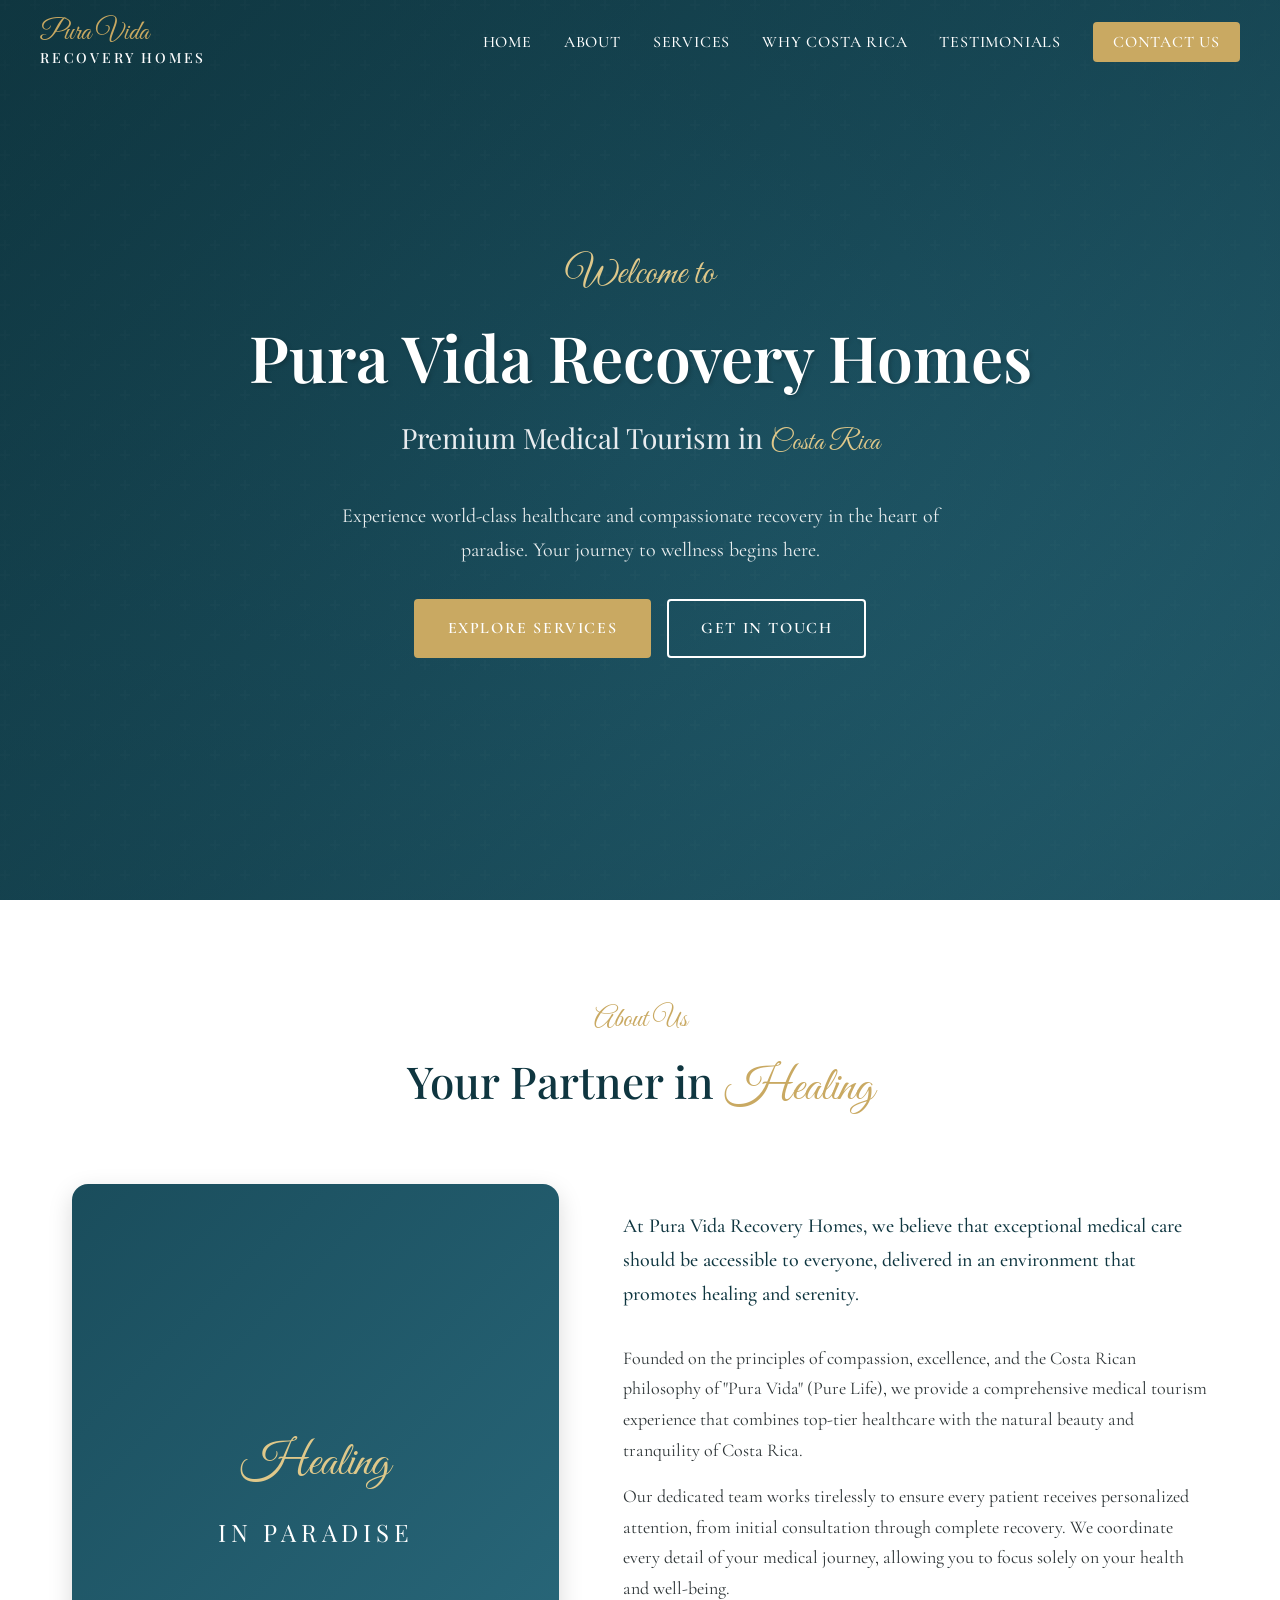
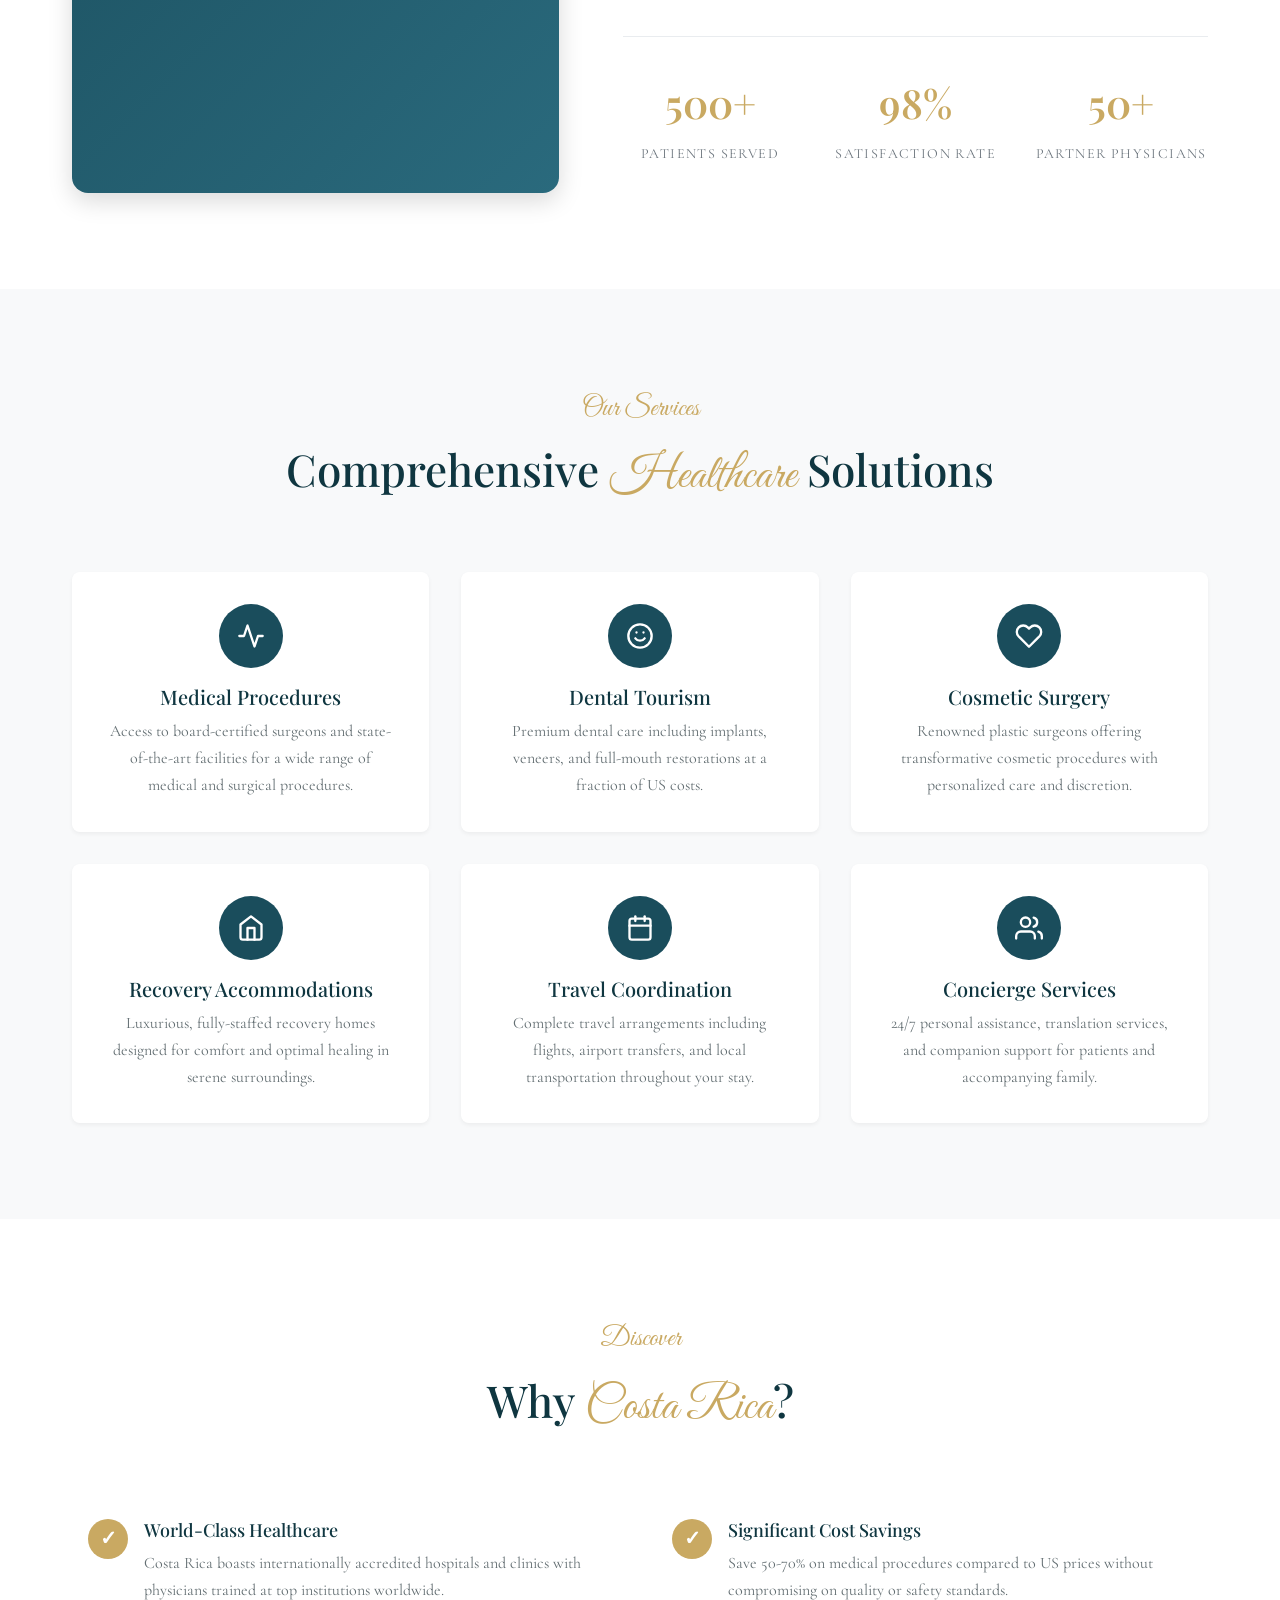
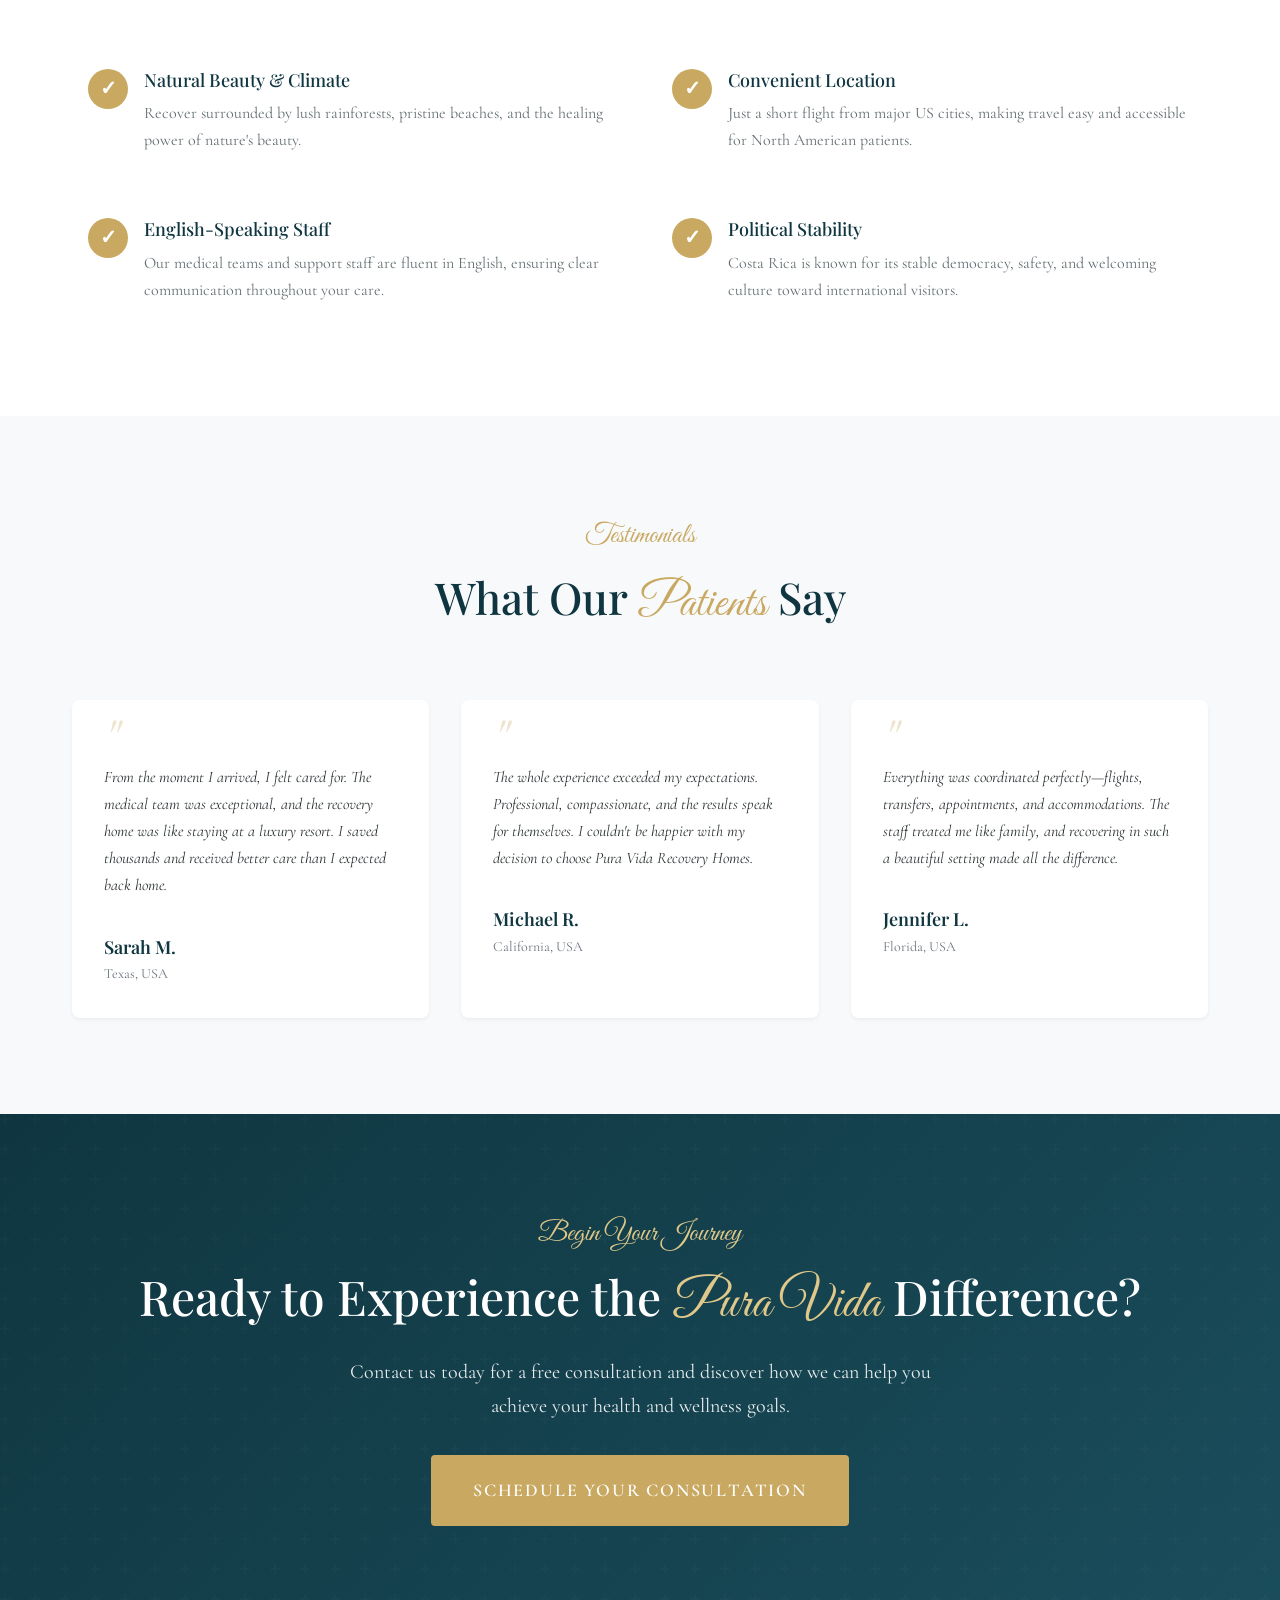
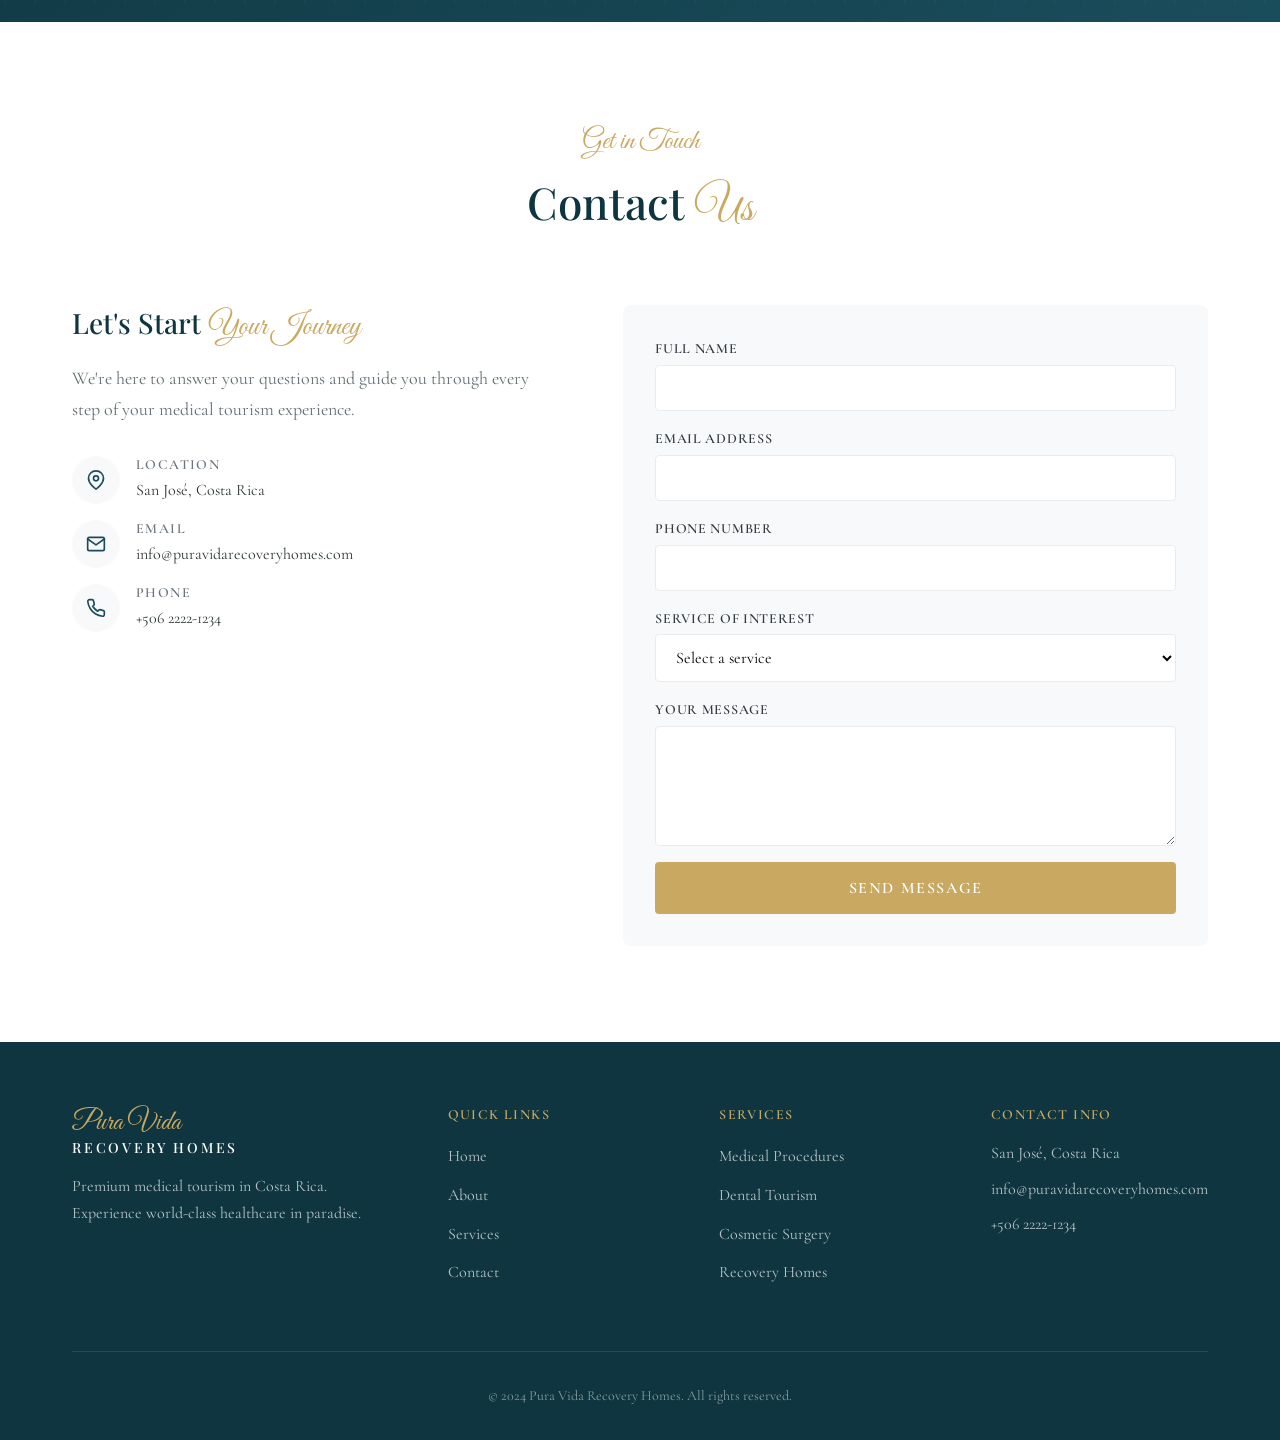
<file: index.html>
<!DOCTYPE html>
<html lang="en">
<head>
    <meta charset="UTF-8">
    <meta name="viewport" content="width=device-width, initial-scale=1.0">
    <meta name="description" content="Pura Vida Recovery Homes - Premium Medical Tourism in Costa Rica. Experience world-class healthcare in paradise.">
    <title>Pura Vida Recovery Homes | Medical Tourism in Costa Rica</title>
    <link rel="preconnect" href="https://fonts.googleapis.com">
    <link rel="preconnect" href="https://fonts.gstatic.com" crossorigin>
    <link href="https://fonts.googleapis.com/css2?family=Cormorant+Garamond:ital,wght@0,400;0,500;0,600;0,700;1,400;1,500&family=Playfair+Display:ital,wght@0,400;0,500;0,600;0,700;1,400;1,500&family=Great+Vibes&display=swap" rel="stylesheet">
    <link rel="stylesheet" href="css/styles.css">
</head>
<body>
    <!-- Navigation -->
    <header class="header">
        <nav class="nav container">
            <a href="#" class="logo">
                <span class="logo-cursive">Pura Vida</span>
                <span class="logo-text">Recovery Homes</span>
            </a>
            <button class="nav-toggle" aria-label="Toggle navigation">
                <span></span>
                <span></span>
                <span></span>
            </button>
            <ul class="nav-menu">
                <li><a href="#home">Home</a></li>
                <li><a href="#about">About</a></li>
                <li><a href="#services">Services</a></li>
                <li><a href="#why-costa-rica">Why Costa Rica</a></li>
                <li><a href="#testimonials">Testimonials</a></li>
                <li><a href="#contact" class="nav-cta">Contact Us</a></li>
            </ul>
        </nav>
    </header>

    <!-- Hero Section -->
    <section id="home" class="hero">
        <div class="hero-overlay"></div>
        <div class="hero-content container">
            <p class="hero-subtitle cursive">Welcome to</p>
            <h1 class="hero-title">Pura Vida Recovery Homes</h1>
            <p class="hero-tagline">Premium Medical Tourism in <span class="cursive">Costa Rica</span></p>
            <p class="hero-description">Experience world-class healthcare and compassionate recovery in the heart of paradise. Your journey to wellness begins here.</p>
            <div class="hero-buttons">
                <a href="#services" class="btn btn-primary">Explore Services</a>
                <a href="#contact" class="btn btn-secondary">Get in Touch</a>
            </div>
        </div>
    </section>

    <!-- About Section -->
    <section id="about" class="about section">
        <div class="container">
            <div class="section-header">
                <p class="section-subtitle cursive">About Us</p>
                <h2 class="section-title">Your Partner in <span class="cursive">Healing</span></h2>
            </div>
            <div class="about-content">
                <div class="about-image">
                    <div class="about-image-placeholder">
                        <span class="cursive">Healing</span>
                        <span>in Paradise</span>
                    </div>
                </div>
                <div class="about-text">
                    <p class="about-intro">At Pura Vida Recovery Homes, we believe that exceptional medical care should be accessible to everyone, delivered in an environment that promotes healing and serenity.</p>
                    <p>Founded on the principles of compassion, excellence, and the Costa Rican philosophy of "Pura Vida" (Pure Life), we provide a comprehensive medical tourism experience that combines top-tier healthcare with the natural beauty and tranquility of Costa Rica.</p>
                    <p>Our dedicated team works tirelessly to ensure every patient receives personalized attention, from initial consultation through complete recovery. We coordinate every detail of your medical journey, allowing you to focus solely on your health and well-being.</p>
                    <div class="about-stats">
                        <div class="stat">
                            <span class="stat-number">500+</span>
                            <span class="stat-label">Patients Served</span>
                        </div>
                        <div class="stat">
                            <span class="stat-number">98%</span>
                            <span class="stat-label">Satisfaction Rate</span>
                        </div>
                        <div class="stat">
                            <span class="stat-number">50+</span>
                            <span class="stat-label">Partner Physicians</span>
                        </div>
                    </div>
                </div>
            </div>
        </div>
    </section>

    <!-- Services Section -->
    <section id="services" class="services section section-alt">
        <div class="container">
            <div class="section-header">
                <p class="section-subtitle cursive">Our Services</p>
                <h2 class="section-title">Comprehensive <span class="cursive">Healthcare</span> Solutions</h2>
            </div>
            <div class="services-grid">
                <div class="service-card">
                    <div class="service-icon">
                        <svg xmlns="http://www.w3.org/2000/svg" viewBox="0 0 24 24" fill="none" stroke="currentColor" stroke-width="2" stroke-linecap="round" stroke-linejoin="round">
                            <path d="M22 12h-4l-3 9L9 3l-3 9H2"/>
                        </svg>
                    </div>
                    <h3 class="service-title">Medical Procedures</h3>
                    <p class="service-description">Access to board-certified surgeons and state-of-the-art facilities for a wide range of medical and surgical procedures.</p>
                </div>
                <div class="service-card">
                    <div class="service-icon">
                        <svg xmlns="http://www.w3.org/2000/svg" viewBox="0 0 24 24" fill="none" stroke="currentColor" stroke-width="2" stroke-linecap="round" stroke-linejoin="round">
                            <circle cx="12" cy="12" r="10"/>
                            <path d="M8 14s1.5 2 4 2 4-2 4-2"/>
                            <line x1="9" y1="9" x2="9.01" y2="9"/>
                            <line x1="15" y1="9" x2="15.01" y2="9"/>
                        </svg>
                    </div>
                    <h3 class="service-title">Dental Tourism</h3>
                    <p class="service-description">Premium dental care including implants, veneers, and full-mouth restorations at a fraction of US costs.</p>
                </div>
                <div class="service-card">
                    <div class="service-icon">
                        <svg xmlns="http://www.w3.org/2000/svg" viewBox="0 0 24 24" fill="none" stroke="currentColor" stroke-width="2" stroke-linecap="round" stroke-linejoin="round">
                            <path d="M20.84 4.61a5.5 5.5 0 0 0-7.78 0L12 5.67l-1.06-1.06a5.5 5.5 0 0 0-7.78 7.78l1.06 1.06L12 21.23l7.78-7.78 1.06-1.06a5.5 5.5 0 0 0 0-7.78z"/>
                        </svg>
                    </div>
                    <h3 class="service-title">Cosmetic Surgery</h3>
                    <p class="service-description">Renowned plastic surgeons offering transformative cosmetic procedures with personalized care and discretion.</p>
                </div>
                <div class="service-card">
                    <div class="service-icon">
                        <svg xmlns="http://www.w3.org/2000/svg" viewBox="0 0 24 24" fill="none" stroke="currentColor" stroke-width="2" stroke-linecap="round" stroke-linejoin="round">
                            <path d="M3 9l9-7 9 7v11a2 2 0 0 1-2 2H5a2 2 0 0 1-2-2z"/>
                            <polyline points="9 22 9 12 15 12 15 22"/>
                        </svg>
                    </div>
                    <h3 class="service-title">Recovery Accommodations</h3>
                    <p class="service-description">Luxurious, fully-staffed recovery homes designed for comfort and optimal healing in serene surroundings.</p>
                </div>
                <div class="service-card">
                    <div class="service-icon">
                        <svg xmlns="http://www.w3.org/2000/svg" viewBox="0 0 24 24" fill="none" stroke="currentColor" stroke-width="2" stroke-linecap="round" stroke-linejoin="round">
                            <rect x="3" y="4" width="18" height="18" rx="2" ry="2"/>
                            <line x1="16" y1="2" x2="16" y2="6"/>
                            <line x1="8" y1="2" x2="8" y2="6"/>
                            <line x1="3" y1="10" x2="21" y2="10"/>
                        </svg>
                    </div>
                    <h3 class="service-title">Travel Coordination</h3>
                    <p class="service-description">Complete travel arrangements including flights, airport transfers, and local transportation throughout your stay.</p>
                </div>
                <div class="service-card">
                    <div class="service-icon">
                        <svg xmlns="http://www.w3.org/2000/svg" viewBox="0 0 24 24" fill="none" stroke="currentColor" stroke-width="2" stroke-linecap="round" stroke-linejoin="round">
                            <path d="M17 21v-2a4 4 0 0 0-4-4H5a4 4 0 0 0-4 4v2"/>
                            <circle cx="9" cy="7" r="4"/>
                            <path d="M23 21v-2a4 4 0 0 0-3-3.87"/>
                            <path d="M16 3.13a4 4 0 0 1 0 7.75"/>
                        </svg>
                    </div>
                    <h3 class="service-title">Concierge Services</h3>
                    <p class="service-description">24/7 personal assistance, translation services, and companion support for patients and accompanying family.</p>
                </div>
            </div>
        </div>
    </section>

    <!-- Why Costa Rica Section -->
    <section id="why-costa-rica" class="why-cr section">
        <div class="container">
            <div class="section-header">
                <p class="section-subtitle cursive">Discover</p>
                <h2 class="section-title">Why <span class="cursive">Costa Rica</span>?</h2>
            </div>
            <div class="why-cr-content">
                <div class="why-cr-features">
                    <div class="feature">
                        <div class="feature-icon">✓</div>
                        <div class="feature-content">
                            <h3>World-Class Healthcare</h3>
                            <p>Costa Rica boasts internationally accredited hospitals and clinics with physicians trained at top institutions worldwide.</p>
                        </div>
                    </div>
                    <div class="feature">
                        <div class="feature-icon">✓</div>
                        <div class="feature-content">
                            <h3>Significant Cost Savings</h3>
                            <p>Save 50-70% on medical procedures compared to US prices without compromising on quality or safety standards.</p>
                        </div>
                    </div>
                    <div class="feature">
                        <div class="feature-icon">✓</div>
                        <div class="feature-content">
                            <h3>Natural Beauty & Climate</h3>
                            <p>Recover surrounded by lush rainforests, pristine beaches, and the healing power of nature's beauty.</p>
                        </div>
                    </div>
                    <div class="feature">
                        <div class="feature-icon">✓</div>
                        <div class="feature-content">
                            <h3>Convenient Location</h3>
                            <p>Just a short flight from major US cities, making travel easy and accessible for North American patients.</p>
                        </div>
                    </div>
                    <div class="feature">
                        <div class="feature-icon">✓</div>
                        <div class="feature-content">
                            <h3>English-Speaking Staff</h3>
                            <p>Our medical teams and support staff are fluent in English, ensuring clear communication throughout your care.</p>
                        </div>
                    </div>
                    <div class="feature">
                        <div class="feature-icon">✓</div>
                        <div class="feature-content">
                            <h3>Political Stability</h3>
                            <p>Costa Rica is known for its stable democracy, safety, and welcoming culture toward international visitors.</p>
                        </div>
                    </div>
                </div>
            </div>
        </div>
    </section>

    <!-- Testimonials Section -->
    <section id="testimonials" class="testimonials section section-alt">
        <div class="container">
            <div class="section-header">
                <p class="section-subtitle cursive">Testimonials</p>
                <h2 class="section-title">What Our <span class="cursive">Patients</span> Say</h2>
            </div>
            <div class="testimonials-grid">
                <div class="testimonial-card">
                    <div class="testimonial-quote">"</div>
                    <p class="testimonial-text">From the moment I arrived, I felt cared for. The medical team was exceptional, and the recovery home was like staying at a luxury resort. I saved thousands and received better care than I expected back home.</p>
                    <div class="testimonial-author">
                        <div class="author-info">
                            <span class="author-name">Sarah M.</span>
                            <span class="author-location">Texas, USA</span>
                        </div>
                    </div>
                </div>
                <div class="testimonial-card">
                    <div class="testimonial-quote">"</div>
                    <p class="testimonial-text">The whole experience exceeded my expectations. Professional, compassionate, and the results speak for themselves. I couldn't be happier with my decision to choose Pura Vida Recovery Homes.</p>
                    <div class="testimonial-author">
                        <div class="author-info">
                            <span class="author-name">Michael R.</span>
                            <span class="author-location">California, USA</span>
                        </div>
                    </div>
                </div>
                <div class="testimonial-card">
                    <div class="testimonial-quote">"</div>
                    <p class="testimonial-text">Everything was coordinated perfectly—flights, transfers, appointments, and accommodations. The staff treated me like family, and recovering in such a beautiful setting made all the difference.</p>
                    <div class="testimonial-author">
                        <div class="author-info">
                            <span class="author-name">Jennifer L.</span>
                            <span class="author-location">Florida, USA</span>
                        </div>
                    </div>
                </div>
            </div>
        </div>
    </section>

    <!-- Call to Action Section -->
    <section class="cta section">
        <div class="cta-overlay"></div>
        <div class="container">
            <div class="cta-content">
                <p class="cta-subtitle cursive">Begin Your Journey</p>
                <h2 class="cta-title">Ready to Experience the <span class="cursive">Pura Vida</span> Difference?</h2>
                <p class="cta-description">Contact us today for a free consultation and discover how we can help you achieve your health and wellness goals.</p>
                <a href="#contact" class="btn btn-primary btn-large">Schedule Your Consultation</a>
            </div>
        </div>
    </section>

    <!-- Contact Section -->
    <section id="contact" class="contact section">
        <div class="container">
            <div class="section-header">
                <p class="section-subtitle cursive">Get in Touch</p>
                <h2 class="section-title">Contact <span class="cursive">Us</span></h2>
            </div>
            <div class="contact-content">
                <div class="contact-info">
                    <h3>Let's Start <span class="cursive">Your Journey</span></h3>
                    <p>We're here to answer your questions and guide you through every step of your medical tourism experience.</p>
                    <div class="contact-details">
                        <div class="contact-item">
                            <div class="contact-icon">
                                <svg xmlns="http://www.w3.org/2000/svg" viewBox="0 0 24 24" fill="none" stroke="currentColor" stroke-width="2" stroke-linecap="round" stroke-linejoin="round">
                                    <path d="M21 10c0 7-9 13-9 13s-9-6-9-13a9 9 0 0 1 18 0z"/>
                                    <circle cx="12" cy="10" r="3"/>
                                </svg>
                            </div>
                            <div>
                                <h4>Location</h4>
                                <p>San José, Costa Rica</p>
                            </div>
                        </div>
                        <div class="contact-item">
                            <div class="contact-icon">
                                <svg xmlns="http://www.w3.org/2000/svg" viewBox="0 0 24 24" fill="none" stroke="currentColor" stroke-width="2" stroke-linecap="round" stroke-linejoin="round">
                                    <path d="M4 4h16c1.1 0 2 .9 2 2v12c0 1.1-.9 2-2 2H4c-1.1 0-2-.9-2-2V6c0-1.1.9-2 2-2z"/>
                                    <polyline points="22,6 12,13 2,6"/>
                                </svg>
                            </div>
                            <div>
                                <h4>Email</h4>
                                <p>info@puravidarecoveryhomes.com</p>
                            </div>
                        </div>
                        <div class="contact-item">
                            <div class="contact-icon">
                                <svg xmlns="http://www.w3.org/2000/svg" viewBox="0 0 24 24" fill="none" stroke="currentColor" stroke-width="2" stroke-linecap="round" stroke-linejoin="round">
                                    <path d="M22 16.92v3a2 2 0 0 1-2.18 2 19.79 19.79 0 0 1-8.63-3.07 19.5 19.5 0 0 1-6-6 19.79 19.79 0 0 1-3.07-8.67A2 2 0 0 1 4.11 2h3a2 2 0 0 1 2 1.72 12.84 12.84 0 0 0 .7 2.81 2 2 0 0 1-.45 2.11L8.09 9.91a16 16 0 0 0 6 6l1.27-1.27a2 2 0 0 1 2.11-.45 12.84 12.84 0 0 0 2.81.7A2 2 0 0 1 22 16.92z"/>
                                </svg>
                            </div>
                            <div>
                                <h4>Phone</h4>
                                <p>+506 2222-1234</p>
                            </div>
                        </div>
                    </div>
                </div>
                <div class="contact-form-wrapper">
                    <form class="contact-form" id="contact-form">
                        <div class="form-group">
                            <label for="name">Full Name</label>
                            <input type="text" id="name" name="name" required>
                        </div>
                        <div class="form-group">
                            <label for="email">Email Address</label>
                            <input type="email" id="email" name="email" required>
                        </div>
                        <div class="form-group">
                            <label for="phone">Phone Number</label>
                            <input type="tel" id="phone" name="phone">
                        </div>
                        <div class="form-group">
                            <label for="service">Service of Interest</label>
                            <select id="service" name="service">
                                <option value="">Select a service</option>
                                <option value="medical">Medical Procedures</option>
                                <option value="dental">Dental Tourism</option>
                                <option value="cosmetic">Cosmetic Surgery</option>
                                <option value="recovery">Recovery Accommodations</option>
                                <option value="other">Other</option>
                            </select>
                        </div>
                        <div class="form-group">
                            <label for="message">Your Message</label>
                            <textarea id="message" name="message" rows="4" required></textarea>
                        </div>
                        <button type="submit" class="btn btn-primary btn-full">Send Message</button>
                    </form>
                </div>
            </div>
        </div>
    </section>

    <!-- Footer -->
    <footer class="footer">
        <div class="container">
            <div class="footer-content">
                <div class="footer-brand">
                    <a href="#" class="logo">
                        <span class="logo-cursive">Pura Vida</span>
                        <span class="logo-text">Recovery Homes</span>
                    </a>
                    <p>Premium medical tourism in Costa Rica. Experience world-class healthcare in paradise.</p>
                </div>
                <div class="footer-links">
                    <h4>Quick Links</h4>
                    <ul>
                        <li><a href="#home">Home</a></li>
                        <li><a href="#about">About</a></li>
                        <li><a href="#services">Services</a></li>
                        <li><a href="#contact">Contact</a></li>
                    </ul>
                </div>
                <div class="footer-links">
                    <h4>Services</h4>
                    <ul>
                        <li><a href="#services">Medical Procedures</a></li>
                        <li><a href="#services">Dental Tourism</a></li>
                        <li><a href="#services">Cosmetic Surgery</a></li>
                        <li><a href="#services">Recovery Homes</a></li>
                    </ul>
                </div>
                <div class="footer-contact">
                    <h4>Contact Info</h4>
                    <p>San José, Costa Rica</p>
                    <p>info@puravidarecoveryhomes.com</p>
                    <p>+506 2222-1234</p>
                </div>
            </div>
            <div class="footer-bottom">
                <p>&copy; 2024 Pura Vida Recovery Homes. All rights reserved.</p>
            </div>
        </div>
    </footer>

    <script src="js/main.js"></script>
</body>
</html>
</file>
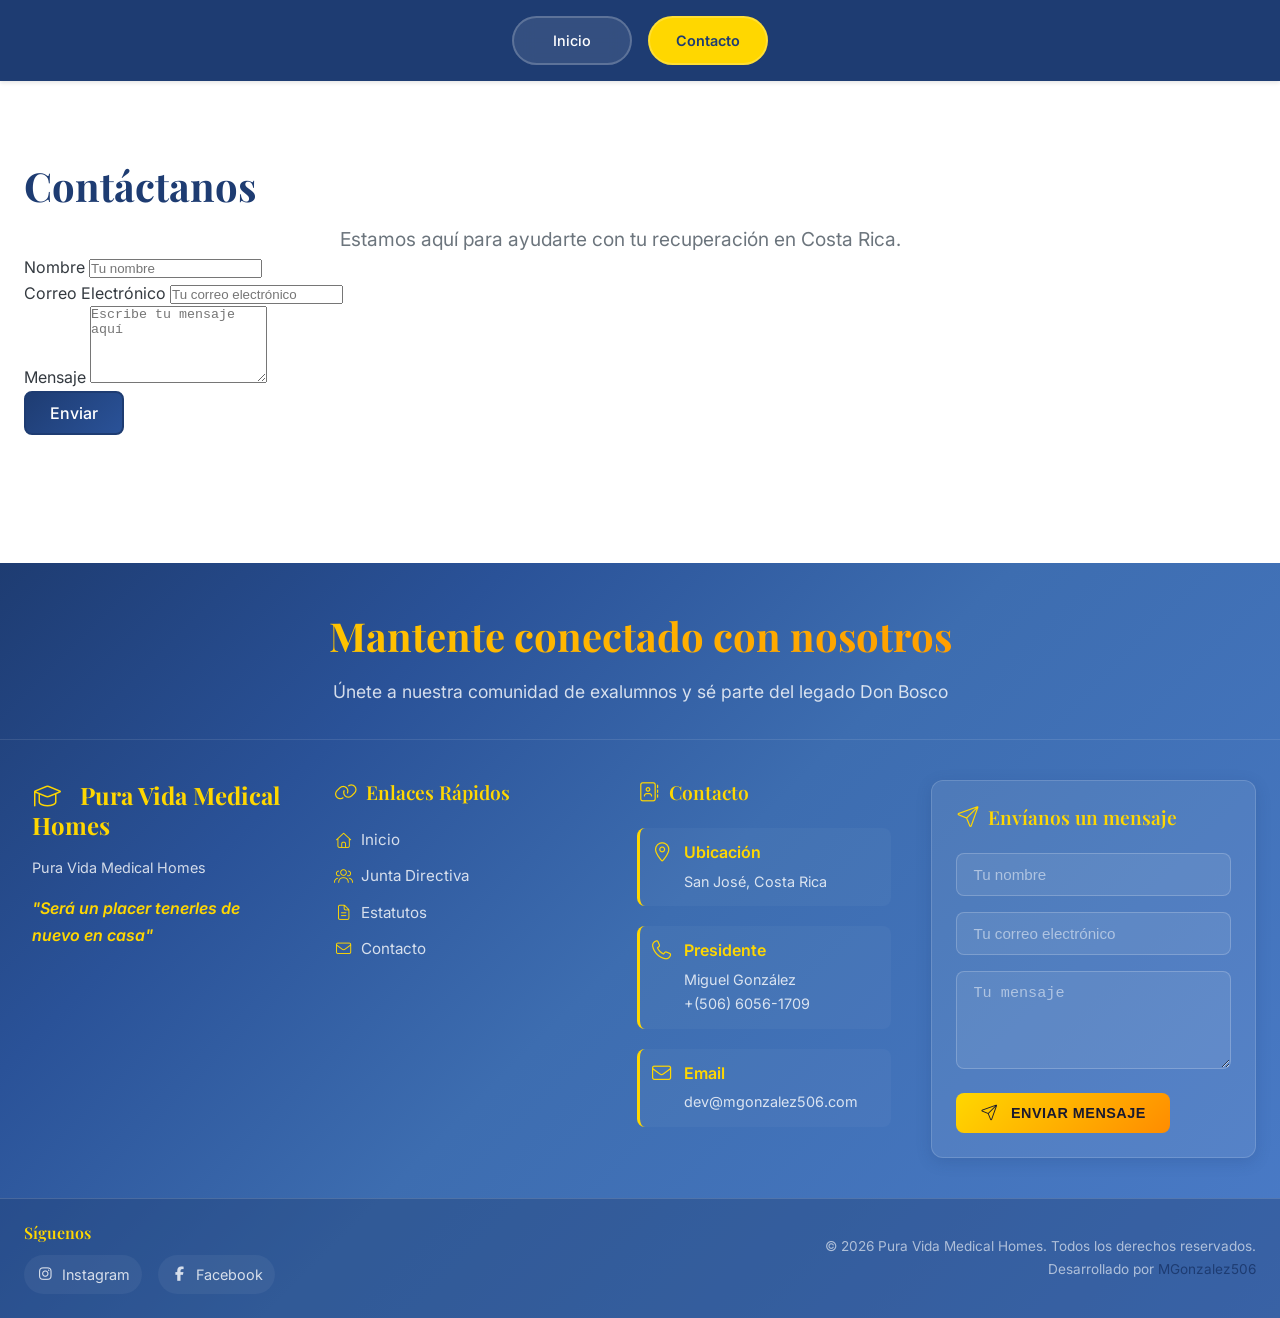
<file: src/contacto.html>
<!DOCTYPE html>
<html lang="es">
<head>
    <meta charset="UTF-8">
    <meta name="viewport" content="width=device-width, initial-scale=1.0">
    <title>Contacto - Pura Vida Recovery Homes</title>
    <link rel="stylesheet" href="assets/fontawesome/css/all.min.css">
    <link rel="stylesheet" href="assets/css/main.css">
</head>
<body>
    <div id="page-wrapper">
        <!-- Top Navigation -->
        <script src="assets/js/top-navigation.js"></script>

        <!-- Contact Section -->
        <section id="contact" class="section">
            <div class="container">
                <h2 class="section-title">Contáctanos</h2>
                <p class="section-subtitle">Estamos aquí para ayudarte con tu recuperación en Costa Rica.</p>

                <form action="#" method="POST" class="contact-form">
                    <div class="form-group">
                        <label for="name">Nombre</label>
                        <input type="text" id="name" name="name" placeholder="Tu nombre" required>
                    </div>

                    <div class="form-group">
                        <label for="email">Correo Electrónico</label>
                        <input type="email" id="email" name="email" placeholder="Tu correo electrónico" required>
                    </div>

                    <div class="form-group">
                        <label for="message">Mensaje</label>
                        <textarea id="message" name="message" rows="5" placeholder="Escribe tu mensaje aquí" required></textarea>
                    </div>

                    <button type="submit" class="btn btn-primary">Enviar</button>
                </form>
            </div>
        </section>

        <!-- Footer -->
        <script src="assets/js/footer-manager.js"></script>
    </div>

    <!-- Scripts -->
    <script src="assets/js/jquery.min.js"></script>
</body>
</html>
</file>
<file: css/styles.css>
/* ===================================
   Pura Vida Recovery Homes
   Premium Medical Tourism Website
   =================================== */

/* CSS Variables */
:root {
    /* Colors - Elegant, formal palette */
    --color-primary: #1a4d5c;
    --color-primary-dark: #0f3640;
    --color-primary-light: #2a6a7d;
    --color-accent: #c9a962;
    --color-accent-light: #dfc88a;
    --color-accent-dark: #a88a45;
    --color-white: #ffffff;
    --color-off-white: #f8f9fa;
    --color-gray-light: #e9ecef;
    --color-gray: #6c757d;
    --color-gray-dark: #343a40;
    --color-text: #2d3436;
    --color-text-light: #636e72;
    
    /* Typography */
    --font-heading: 'Playfair Display', Georgia, serif;
    --font-body: 'Cormorant Garamond', Georgia, serif;
    --font-cursive: 'Great Vibes', cursive;
    
    /* Spacing */
    --spacing-xs: 0.5rem;
    --spacing-sm: 1rem;
    --spacing-md: 2rem;
    --spacing-lg: 4rem;
    --spacing-xl: 6rem;
    
    /* Transitions */
    --transition-fast: 0.2s ease;
    --transition-normal: 0.3s ease;
    --transition-slow: 0.5s ease;
    
    /* Shadows */
    --shadow-sm: 0 2px 4px rgba(0, 0, 0, 0.05);
    --shadow-md: 0 4px 12px rgba(0, 0, 0, 0.1);
    --shadow-lg: 0 8px 24px rgba(0, 0, 0, 0.15);
    
    /* Border Radius */
    --radius-sm: 4px;
    --radius-md: 8px;
    --radius-lg: 16px;
}

/* Reset & Base Styles */
*,
*::before,
*::after {
    box-sizing: border-box;
    margin: 0;
    padding: 0;
}

html {
    scroll-behavior: smooth;
    font-size: 16px;
}

body {
    font-family: var(--font-body);
    font-size: 1.125rem;
    line-height: 1.7;
    color: var(--color-text);
    background-color: var(--color-white);
    -webkit-font-smoothing: antialiased;
    -moz-osx-font-smoothing: grayscale;
}

img {
    max-width: 100%;
    height: auto;
    display: block;
}

a {
    text-decoration: none;
    color: inherit;
    transition: color var(--transition-fast);
}

ul {
    list-style: none;
}

/* Container */
.container {
    width: 100%;
    max-width: 1200px;
    margin: 0 auto;
    padding: 0 var(--spacing-md);
}

/* Typography */
h1, h2, h3, h4, h5, h6 {
    font-family: var(--font-heading);
    font-weight: 500;
    line-height: 1.3;
    color: var(--color-primary-dark);
}

h1 {
    font-size: clamp(2.5rem, 5vw, 4rem);
    font-weight: 600;
}

h2 {
    font-size: clamp(2rem, 4vw, 3rem);
}

h3 {
    font-size: clamp(1.25rem, 2.5vw, 1.5rem);
}

p {
    margin-bottom: var(--spacing-sm);
}

/* Cursive Typography Class */
.cursive {
    font-family: var(--font-cursive);
    font-weight: 400;
    color: var(--color-accent);
}

h1 .cursive,
h2 .cursive,
h3 .cursive {
    font-size: 1.1em;
}

/* Buttons */
.btn {
    display: inline-block;
    padding: 0.875rem 2rem;
    font-family: var(--font-body);
    font-size: 1rem;
    font-weight: 600;
    text-transform: uppercase;
    letter-spacing: 0.1em;
    border: 2px solid transparent;
    border-radius: var(--radius-sm);
    cursor: pointer;
    transition: all var(--transition-normal);
}

.btn-primary {
    background-color: var(--color-accent);
    color: var(--color-white);
    border-color: var(--color-accent);
}

.btn-primary:hover {
    background-color: var(--color-accent-dark);
    border-color: var(--color-accent-dark);
    transform: translateY(-2px);
    box-shadow: var(--shadow-md);
}

.btn-secondary {
    background-color: transparent;
    color: var(--color-white);
    border-color: var(--color-white);
}

.btn-secondary:hover {
    background-color: var(--color-white);
    color: var(--color-primary-dark);
}

.btn-large {
    padding: 1.125rem 2.5rem;
    font-size: 1.125rem;
}

.btn-full {
    width: 100%;
}

/* Section Styles */
.section {
    padding: var(--spacing-xl) 0;
}

.section-alt {
    background-color: var(--color-off-white);
}

.section-header {
    text-align: center;
    margin-bottom: var(--spacing-lg);
}

.section-subtitle {
    font-size: 1.75rem;
    color: var(--color-accent);
    margin-bottom: var(--spacing-xs);
}

.section-title {
    font-size: clamp(2rem, 4vw, 2.75rem);
    color: var(--color-primary-dark);
}

/* Header & Navigation */
.header {
    position: fixed;
    top: 0;
    left: 0;
    width: 100%;
    z-index: 1000;
    background-color: transparent;
    transition: all var(--transition-normal);
}

.header.scrolled {
    background-color: var(--color-white);
    box-shadow: var(--shadow-md);
}

.header.scrolled .nav-menu a {
    color: var(--color-text);
}

.header.scrolled .logo-cursive,
.header.scrolled .logo-text {
    color: var(--color-primary-dark);
}

.header.scrolled .logo-cursive {
    color: var(--color-accent);
}

.nav {
    display: flex;
    justify-content: space-between;
    align-items: center;
    padding: var(--spacing-sm) 0;
}

.logo {
    display: flex;
    flex-direction: column;
    line-height: 1.2;
}

.logo-cursive {
    font-family: var(--font-cursive);
    font-size: 1.75rem;
    color: var(--color-accent);
}

.logo-text {
    font-family: var(--font-heading);
    font-size: 0.875rem;
    font-weight: 500;
    text-transform: uppercase;
    letter-spacing: 0.2em;
    color: var(--color-white);
}

.nav-menu {
    display: flex;
    align-items: center;
    gap: var(--spacing-md);
}

.nav-menu a {
    font-family: var(--font-body);
    font-size: 1rem;
    font-weight: 500;
    color: var(--color-white);
    text-transform: uppercase;
    letter-spacing: 0.05em;
    position: relative;
}

.nav-menu a::after {
    content: '';
    position: absolute;
    bottom: -4px;
    left: 0;
    width: 0;
    height: 2px;
    background-color: var(--color-accent);
    transition: width var(--transition-normal);
}

.nav-menu a:hover::after {
    width: 100%;
}

.nav-cta {
    background-color: var(--color-accent) !important;
    color: var(--color-white) !important;
    padding: 0.625rem 1.25rem;
    border-radius: var(--radius-sm);
}

.nav-cta::after {
    display: none !important;
}

.nav-cta:hover {
    background-color: var(--color-accent-dark) !important;
}

.nav-toggle {
    display: none;
    flex-direction: column;
    gap: 5px;
    background: none;
    border: none;
    cursor: pointer;
    padding: 5px;
}

.nav-toggle span {
    width: 25px;
    height: 2px;
    background-color: var(--color-white);
    transition: all var(--transition-fast);
}

.header.scrolled .nav-toggle span {
    background-color: var(--color-primary-dark);
}

/* Hero Section */
.hero {
    position: relative;
    min-height: 100vh;
    display: flex;
    align-items: center;
    justify-content: center;
    background: linear-gradient(135deg, var(--color-primary-dark) 0%, var(--color-primary) 50%, var(--color-primary-light) 100%);
    overflow: hidden;
}

.hero::before {
    content: '';
    position: absolute;
    top: 0;
    left: 0;
    width: 100%;
    height: 100%;
    background: url("data:image/svg+xml,%3Csvg width='60' height='60' viewBox='0 0 60 60' xmlns='http://www.w3.org/2000/svg'%3E%3Cg fill='none' fill-rule='evenodd'%3E%3Cg fill='%23ffffff' fill-opacity='0.03'%3E%3Cpath d='M36 34v-4h-2v4h-4v2h4v4h2v-4h4v-2h-4zm0-30V0h-2v4h-4v2h4v4h2V6h4V4h-4zM6 34v-4H4v4H0v2h4v4h2v-4h4v-2H6zM6 4V0H4v4H0v2h4v4h2V6h4V4H6z'/%3E%3C/g%3E%3C/g%3E%3C/svg%3E");
    opacity: 0.5;
}

.hero-overlay {
    position: absolute;
    top: 0;
    left: 0;
    width: 100%;
    height: 100%;
    background: radial-gradient(ellipse at center, transparent 0%, rgba(15, 54, 64, 0.4) 100%);
}

.hero-content {
    position: relative;
    z-index: 1;
    text-align: center;
    color: var(--color-white);
    padding: var(--spacing-lg) var(--spacing-md);
    max-width: 900px;
}

.hero-subtitle {
    font-family: var(--font-cursive);
    font-size: clamp(1.5rem, 3vw, 2.5rem);
    color: var(--color-accent-light);
    margin-bottom: var(--spacing-xs);
}

.hero-title {
    color: var(--color-white);
    margin-bottom: var(--spacing-sm);
    text-shadow: 2px 2px 4px rgba(0, 0, 0, 0.2);
}

.hero-tagline {
    font-family: var(--font-heading);
    font-size: clamp(1.25rem, 2.5vw, 1.75rem);
    font-weight: 400;
    margin-bottom: var(--spacing-md);
    color: var(--color-gray-light);
}

.hero-tagline .cursive {
    color: var(--color-accent-light);
}

.hero-description {
    font-size: 1.25rem;
    max-width: 650px;
    margin: 0 auto var(--spacing-md);
    color: rgba(255, 255, 255, 0.9);
}

.hero-buttons {
    display: flex;
    gap: var(--spacing-sm);
    justify-content: center;
    flex-wrap: wrap;
}

/* About Section */
.about-content {
    display: grid;
    grid-template-columns: 1fr 1.2fr;
    gap: var(--spacing-lg);
    align-items: center;
}

.about-image-placeholder {
    aspect-ratio: 4/5;
    background: linear-gradient(135deg, var(--color-primary) 0%, var(--color-primary-light) 100%);
    border-radius: var(--radius-lg);
    display: flex;
    flex-direction: column;
    align-items: center;
    justify-content: center;
    color: var(--color-white);
    text-align: center;
    box-shadow: var(--shadow-lg);
}

.about-image-placeholder .cursive {
    font-size: 3rem;
    color: var(--color-accent-light);
}

.about-image-placeholder span:last-child {
    font-family: var(--font-heading);
    font-size: 1.5rem;
    text-transform: uppercase;
    letter-spacing: 0.2em;
    margin-top: var(--spacing-xs);
}

.about-intro {
    font-size: 1.25rem;
    font-weight: 500;
    color: var(--color-primary-dark);
    margin-bottom: var(--spacing-md);
}

.about-stats {
    display: grid;
    grid-template-columns: repeat(3, 1fr);
    gap: var(--spacing-md);
    margin-top: var(--spacing-md);
    padding-top: var(--spacing-md);
    border-top: 1px solid var(--color-gray-light);
}

.stat {
    text-align: center;
}

.stat-number {
    display: block;
    font-family: var(--font-heading);
    font-size: 2.5rem;
    font-weight: 600;
    color: var(--color-accent);
}

.stat-label {
    font-size: 0.875rem;
    text-transform: uppercase;
    letter-spacing: 0.1em;
    color: var(--color-gray);
}

/* Services Section */
.services-grid {
    display: grid;
    grid-template-columns: repeat(3, 1fr);
    gap: var(--spacing-md);
}

.service-card {
    background-color: var(--color-white);
    padding: var(--spacing-md);
    border-radius: var(--radius-md);
    text-align: center;
    box-shadow: var(--shadow-sm);
    transition: all var(--transition-normal);
}

.service-card:hover {
    transform: translateY(-8px);
    box-shadow: var(--shadow-lg);
}

.service-icon {
    width: 64px;
    height: 64px;
    margin: 0 auto var(--spacing-sm);
    background-color: var(--color-primary);
    border-radius: 50%;
    display: flex;
    align-items: center;
    justify-content: center;
    transition: background-color var(--transition-normal);
}

.service-card:hover .service-icon {
    background-color: var(--color-accent);
}

.service-icon svg {
    width: 28px;
    height: 28px;
    color: var(--color-white);
}

.service-title {
    font-size: 1.25rem;
    margin-bottom: var(--spacing-xs);
    color: var(--color-primary-dark);
}

.service-description {
    font-size: 1rem;
    color: var(--color-text-light);
    margin-bottom: 0;
}

/* Why Costa Rica Section */
.why-cr-features {
    display: grid;
    grid-template-columns: repeat(2, 1fr);
    gap: var(--spacing-md);
}

.feature {
    display: flex;
    gap: var(--spacing-sm);
    padding: var(--spacing-sm);
}

.feature-icon {
    width: 40px;
    height: 40px;
    min-width: 40px;
    background-color: var(--color-accent);
    color: var(--color-white);
    border-radius: 50%;
    display: flex;
    align-items: center;
    justify-content: center;
    font-weight: bold;
    font-size: 1.25rem;
}

.feature-content h3 {
    font-size: 1.125rem;
    margin-bottom: var(--spacing-xs);
    color: var(--color-primary-dark);
}

.feature-content p {
    font-size: 1rem;
    color: var(--color-text-light);
    margin-bottom: 0;
}

/* Testimonials Section */
.testimonials-grid {
    display: grid;
    grid-template-columns: repeat(3, 1fr);
    gap: var(--spacing-md);
}

.testimonial-card {
    background-color: var(--color-white);
    padding: var(--spacing-md);
    border-radius: var(--radius-md);
    box-shadow: var(--shadow-sm);
    position: relative;
}

.testimonial-quote {
    font-family: var(--font-cursive);
    font-size: 4rem;
    color: var(--color-accent);
    line-height: 1;
    position: absolute;
    top: var(--spacing-sm);
    left: var(--spacing-md);
    opacity: 0.3;
}

.testimonial-text {
    font-size: 1rem;
    font-style: italic;
    color: var(--color-text);
    margin-bottom: var(--spacing-md);
    padding-top: var(--spacing-md);
}

.testimonial-author {
    display: flex;
    align-items: center;
    gap: var(--spacing-sm);
}

.author-info {
    display: flex;
    flex-direction: column;
}

.author-name {
    font-family: var(--font-heading);
    font-weight: 600;
    color: var(--color-primary-dark);
}

.author-location {
    font-size: 0.875rem;
    color: var(--color-gray);
}

/* CTA Section */
.cta {
    position: relative;
    background: linear-gradient(135deg, var(--color-primary-dark) 0%, var(--color-primary) 100%);
    text-align: center;
    overflow: hidden;
}

.cta::before {
    content: '';
    position: absolute;
    top: 0;
    left: 0;
    width: 100%;
    height: 100%;
    background: url("data:image/svg+xml,%3Csvg width='60' height='60' viewBox='0 0 60 60' xmlns='http://www.w3.org/2000/svg'%3E%3Cg fill='none' fill-rule='evenodd'%3E%3Cg fill='%23ffffff' fill-opacity='0.03'%3E%3Cpath d='M36 34v-4h-2v4h-4v2h4v4h2v-4h4v-2h-4zm0-30V0h-2v4h-4v2h4v4h2V6h4V4h-4zM6 34v-4H4v4H0v2h4v4h2v-4h4v-2H6zM6 4V0H4v4H0v2h4v4h2V6h4V4H6z'/%3E%3C/g%3E%3C/g%3E%3C/svg%3E");
    opacity: 0.5;
}

.cta-content {
    position: relative;
    z-index: 1;
    color: var(--color-white);
}

.cta-subtitle {
    font-size: 1.75rem;
    color: var(--color-accent-light);
    margin-bottom: var(--spacing-xs);
}

.cta-title {
    color: var(--color-white);
    margin-bottom: var(--spacing-sm);
}

.cta-title .cursive {
    color: var(--color-accent-light);
}

.cta-description {
    font-size: 1.25rem;
    max-width: 600px;
    margin: 0 auto var(--spacing-md);
    color: rgba(255, 255, 255, 0.9);
}

/* Contact Section */
.contact-content {
    display: grid;
    grid-template-columns: 1fr 1.2fr;
    gap: var(--spacing-lg);
}

.contact-info h3 {
    font-size: 1.75rem;
    margin-bottom: var(--spacing-sm);
}

.contact-info h3 .cursive {
    color: var(--color-accent);
}

.contact-info > p {
    color: var(--color-text-light);
    margin-bottom: var(--spacing-md);
}

.contact-details {
    display: flex;
    flex-direction: column;
    gap: var(--spacing-sm);
}

.contact-item {
    display: flex;
    align-items: flex-start;
    gap: var(--spacing-sm);
}

.contact-icon {
    width: 48px;
    height: 48px;
    min-width: 48px;
    background-color: var(--color-off-white);
    border-radius: 50%;
    display: flex;
    align-items: center;
    justify-content: center;
}

.contact-icon svg {
    width: 20px;
    height: 20px;
    color: var(--color-primary);
}

.contact-item h4 {
    font-family: var(--font-body);
    font-size: 0.875rem;
    font-weight: 600;
    text-transform: uppercase;
    letter-spacing: 0.1em;
    color: var(--color-gray);
    margin-bottom: 2px;
}

.contact-item p {
    font-size: 1rem;
    color: var(--color-text);
    margin-bottom: 0;
}

/* Contact Form */
.contact-form-wrapper {
    background-color: var(--color-off-white);
    padding: var(--spacing-md);
    border-radius: var(--radius-md);
}

.contact-form {
    display: flex;
    flex-direction: column;
    gap: var(--spacing-sm);
}

.form-group {
    display: flex;
    flex-direction: column;
    gap: 4px;
}

.form-group label {
    font-size: 0.875rem;
    font-weight: 600;
    text-transform: uppercase;
    letter-spacing: 0.05em;
    color: var(--color-gray-dark);
}

.form-group input,
.form-group select,
.form-group textarea {
    font-family: var(--font-body);
    font-size: 1rem;
    padding: 0.75rem 1rem;
    border: 1px solid var(--color-gray-light);
    border-radius: var(--radius-sm);
    background-color: var(--color-white);
    transition: border-color var(--transition-fast), box-shadow var(--transition-fast);
}

.form-group input:focus,
.form-group select:focus,
.form-group textarea:focus {
    outline: none;
    border-color: var(--color-accent);
    box-shadow: 0 0 0 3px rgba(201, 169, 98, 0.1);
}

.form-group textarea {
    resize: vertical;
    min-height: 120px;
}

/* Footer */
.footer {
    background-color: var(--color-primary-dark);
    color: var(--color-white);
    padding: var(--spacing-lg) 0 var(--spacing-md);
}

.footer-content {
    display: grid;
    grid-template-columns: 1.5fr 1fr 1fr 1fr;
    gap: var(--spacing-lg);
    margin-bottom: var(--spacing-lg);
}

.footer-brand p {
    color: rgba(255, 255, 255, 0.7);
    margin-top: var(--spacing-sm);
    font-size: 1rem;
}

.footer-links h4,
.footer-contact h4 {
    font-family: var(--font-body);
    font-size: 0.875rem;
    font-weight: 600;
    text-transform: uppercase;
    letter-spacing: 0.1em;
    color: var(--color-accent);
    margin-bottom: var(--spacing-sm);
}

.footer-links ul {
    display: flex;
    flex-direction: column;
    gap: var(--spacing-xs);
}

.footer-links a {
    color: rgba(255, 255, 255, 0.7);
    font-size: 1rem;
    transition: color var(--transition-fast);
}

.footer-links a:hover {
    color: var(--color-white);
}

.footer-contact p {
    color: rgba(255, 255, 255, 0.7);
    font-size: 1rem;
    margin-bottom: var(--spacing-xs);
}

.footer-bottom {
    padding-top: var(--spacing-md);
    border-top: 1px solid rgba(255, 255, 255, 0.1);
    text-align: center;
}

.footer-bottom p {
    color: rgba(255, 255, 255, 0.5);
    font-size: 0.875rem;
    margin-bottom: 0;
}

/* Responsive Design */
@media (max-width: 992px) {
    .about-content {
        grid-template-columns: 1fr;
    }
    
    .about-image-placeholder {
        max-width: 400px;
        margin: 0 auto;
    }
    
    .services-grid {
        grid-template-columns: repeat(2, 1fr);
    }
    
    .testimonials-grid {
        grid-template-columns: repeat(2, 1fr);
    }
    
    .contact-content {
        grid-template-columns: 1fr;
    }
    
    .footer-content {
        grid-template-columns: 1fr 1fr;
    }
}

@media (max-width: 768px) {
    .nav-toggle {
        display: flex;
    }
    
    .nav-menu {
        position: fixed;
        top: 0;
        right: -100%;
        width: 80%;
        max-width: 320px;
        height: 100vh;
        background-color: var(--color-white);
        flex-direction: column;
        align-items: flex-start;
        padding: var(--spacing-xl) var(--spacing-md);
        gap: var(--spacing-sm);
        transition: right var(--transition-normal);
        box-shadow: var(--shadow-lg);
    }
    
    .nav-menu.active {
        right: 0;
    }
    
    .nav-menu a {
        color: var(--color-text);
        font-size: 1.125rem;
    }
    
    .nav-cta {
        margin-top: var(--spacing-sm);
    }
    
    .services-grid {
        grid-template-columns: 1fr;
    }
    
    .why-cr-features {
        grid-template-columns: 1fr;
    }
    
    .testimonials-grid {
        grid-template-columns: 1fr;
    }
    
    .about-stats {
        grid-template-columns: repeat(3, 1fr);
        gap: var(--spacing-sm);
    }
    
    .stat-number {
        font-size: 2rem;
    }
    
    .footer-content {
        grid-template-columns: 1fr;
        gap: var(--spacing-md);
    }
    
    .hero-buttons {
        flex-direction: column;
        align-items: center;
    }
    
    .hero-buttons .btn {
        width: 100%;
        max-width: 280px;
    }
}

@media (max-width: 480px) {
    .container {
        padding: 0 var(--spacing-sm);
    }
    
    .section {
        padding: var(--spacing-lg) 0;
    }
    
    .about-stats {
        grid-template-columns: 1fr;
        text-align: center;
    }
    
    .feature {
        flex-direction: column;
        text-align: center;
    }
    
    .feature-icon {
        margin: 0 auto;
    }
}

/* Animations */
@keyframes fadeInUp {
    from {
        opacity: 0;
        transform: translateY(30px);
    }
    to {
        opacity: 1;
        transform: translateY(0);
    }
}

.animate-on-scroll {
    opacity: 0;
    animation: fadeInUp 0.6s ease forwards;
}

/* Respect reduced motion preferences */
@media (prefers-reduced-motion: reduce) {
    *,
    *::before,
    *::after {
        animation-duration: 0.01ms !important;
        animation-iteration-count: 1 !important;
        transition-duration: 0.01ms !important;
    }
    
    html {
        scroll-behavior: auto;
    }
    
    .animate-on-scroll {
        opacity: 1;
        animation: none;
    }
}

/* Utility Classes */
.text-center {
    text-align: center;
}

.mb-0 {
    margin-bottom: 0;
}

.mt-auto {
    margin-top: auto;
}
</file>
<file: src/assets/css/main.css>
/**
 * ExadonboscoCR - Custom Proprietary CSS Framework
 * Copyright 2025 - Asociación Comunidad de Exalumnos y Exalumnas de Don Bosco Costa Rica
 * Custom design system
 */

/* ==========================================================================
   Google Fonts Import
   ========================================================================== */
@import url('https://fonts.googleapis.com/css2?family=Inter:wght@300;400;500;600;700;800&family=Playfair+Display:wght@400;500;600;700&display=swap');

/* ==========================================================================
   CSS Custom Properties (Variables)
   ========================================================================== */
:root {
    /* Colors */
    --primary-blue: #1e3c72;
    --secondary-blue: #2a5298;
    --accent-gold: #ffd700;
    --success-green: #28a745;
    --warning-orange: #fd7e14;
    --danger-red: #dc3545;
    
    /* Grays */
    --gray-100: #f8f9fa;
    --gray-200: #e9ecef;
    --gray-300: #dee2e6;
    --gray-400: #ced4da;
    --gray-500: #adb5bd;
    --gray-600: #6c757d;
    --gray-700: #495057;
    --gray-800: #343a40;
    --gray-900: #212529;
    
    /* Typography */
    --font-primary: 'Inter', -apple-system, BlinkMacSystemFont, 'Segoe UI', 'Roboto', sans-serif;
    --font-heading: 'Playfair Display', Georgia, serif;
    
    /* Font Sizes */
    --fs-xs: 0.75rem;
    --fs-sm: 0.875rem;
    --fs-base: 1rem;
    --fs-lg: 1.125rem;
    --fs-xl: 1.25rem;
    --fs-2xl: 1.5rem;
    --fs-3xl: 1.875rem;
    --fs-4xl: 2.25rem;
    --fs-5xl: 3rem;
    --fs-6xl: 3.75rem;
    
    /* Spacing */
    --space-1: 0.25rem;
    --space-2: 0.5rem;
    --space-3: 0.75rem;
    --space-4: 1rem;
    --space-5: 1.25rem;
    --space-6: 1.5rem;
    --space-8: 2rem;
    --space-10: 2.5rem;
    --space-12: 3rem;
    --space-16: 4rem;
    --space-20: 5rem;
    --space-24: 6rem;
    
    /* Shadows */
    --shadow-sm: 0 1px 2px 0 rgb(0 0 0 / 0.05);
    --shadow-base: 0 1px 3px 0 rgb(0 0 0 / 0.1), 0 1px 2px -1px rgb(0 0 0 / 0.1);
    --shadow-md: 0 4px 6px -1px rgb(0 0 0 / 0.1), 0 2px 4px -2px rgb(0 0 0 / 0.1);
    --shadow-lg: 0 10px 15px -3px rgb(0 0 0 / 0.1), 0 4px 6px -4px rgb(0 0 0 / 0.1);
    --shadow-xl: 0 20px 25px -5px rgb(0 0 0 / 0.1), 0 8px 10px -6px rgb(0 0 0 / 0.1);
    
    /* Border Radius */
    --radius-sm: 0.125rem;
    --radius-base: 0.25rem;
    --radius-md: 0.375rem;
    --radius-lg: 0.5rem;
    --radius-xl: 0.75rem;
    --radius-2xl: 1rem;
    --radius-full: 9999px;
    
    /* Transitions */
    --transition-fast: 150ms ease-in-out;
    --transition-base: 250ms ease-in-out;
    --transition-slow: 350ms ease-in-out;
    
    /* Container Widths */
    --container-sm: 640px;
    --container-md: 768px;
    --container-lg: 1024px;
    --container-xl: 1280px;
    --container-2xl: 1536px;
}

/* ==========================================================================
   Reset and Base Styles
   ========================================================================== */
*, *::before, *::after {
    box-sizing: border-box;
    margin: 0;
    padding: 0;
}

html {
    font-size: 16px;
    scroll-behavior: smooth;
    -webkit-font-smoothing: antialiased;
    -moz-osx-font-smoothing: grayscale;
}

body {
    font-family: var(--font-primary);
    font-size: var(--fs-base);
    line-height: 1.6;
    color: var(--gray-800);
    background-color: #ffffff;
    overflow-x: hidden;
}

/* ==========================================================================
   Typography
   ========================================================================== */
h1, h2, h3, h4, h5, h6 {
    font-family: var(--font-heading);
    font-weight: 600;
    line-height: 1.25;
    margin-bottom: var(--space-4);
    color: var(--gray-900);
}

h1 { font-size: var(--fs-5xl); }
h2 { font-size: var(--fs-4xl); }
h3 { font-size: var(--fs-3xl); }
h4 { font-size: var(--fs-2xl); }
h5 { font-size: var(--fs-xl); }
h6 { font-size: var(--fs-lg); }

p {
    margin-bottom: var(--space-4);
    line-height: 1.7;
}

a {
    color: var(--primary-blue);
    text-decoration: none;
    transition: color var(--transition-base);
}

a:hover {
    color: var(--secondary-blue);
}

strong, b {
    font-weight: 600;
}

em, i {
    font-style: italic;
}

/* ==========================================================================
   Layout Components
   ========================================================================== */

/* Container */
.container {
    width: 100%;
    max-width: var(--container-xl);
    margin: 0 auto;
    padding: 0 var(--space-6);
}

/* Container variations - inherit base container properties */
.container-sm { 
    width: 100%;
    max-width: var(--container-sm); 
    margin: 0 auto;
    padding: 0 var(--space-6);
}

.container-md { 
    width: 100%;
    max-width: var(--container-md); 
    margin: 0 auto;
    padding: 0 var(--space-6);
}

.container-lg { 
    width: 100%;
    max-width: var(--container-lg); 
    margin: 0 auto;
    padding: 0 var(--space-6);
}

.container-xl { 
    width: 100%;
    max-width: var(--container-xl); 
    margin: 0 auto;
    padding: 0 var(--space-6);
}

.container-2xl { 
    width: 100%;
    max-width: var(--container-2xl); 
    margin: 0 auto;
    padding: 0 var(--space-6);
}

/* Container Responsive Adjustments */
@media (max-width: 768px) {
    .container,
    .container-sm,
    .container-md,
    .container-lg,
    .container-xl,
    .container-2xl {
        padding: 0 var(--space-4);
    }
}

@media (max-width: 480px) {
    .container,
    .container-sm,
    .container-md,
    .container-lg,
    .container-xl,
    .container-2xl {
        padding: 0 var(--space-3);
    }
}

/* Grid System */
.row {
    display: flex;
    flex-wrap: wrap;
    margin: 0 calc(var(--space-3) * -1);
}

.col {
    flex: 1;
    padding: 0 var(--space-3);
}

.col-1 { flex: 0 0 8.333333%; max-width: 8.333333%; }
.col-2 { flex: 0 0 16.666667%; max-width: 16.666667%; }
.col-3 { flex: 0 0 25%; max-width: 25%; }
.col-4 { flex: 0 0 33.333333%; max-width: 33.333333%; }
.col-5 { flex: 0 0 41.666667%; max-width: 41.666667%; }
.col-6 { flex: 0 0 50%; max-width: 50%; }
.col-7 { flex: 0 0 58.333333%; max-width: 58.333333%; }
.col-8 { flex: 0 0 66.666667%; max-width: 66.666667%; }
.col-9 { flex: 0 0 75%; max-width: 75%; }
.col-10 { flex: 0 0 83.333333%; max-width: 83.333333%; }
.col-11 { flex: 0 0 91.666667%; max-width: 91.666667%; }
.col-12 { flex: 0 0 100%; max-width: 100%; }

/* Sections */
.section {
    padding: var(--space-20) 0;
}

.section-sm { padding: var(--space-12) 0; }
.section-lg { padding: var(--space-24) 0; }

/* ==========================================================================
   Form Styles
   ========================================================================== */
.form-input {
    width: 100%;
    padding: var(--space-3) var(--space-4);
    font-family: var(--font-primary);
    font-size: var(--fs-base);
    border: 2px solid var(--gray-300);
    border-radius: var(--radius-lg);
    background: white;
    transition: all var(--transition-base);
}

.form-input:focus {
    outline: none;
    border-color: var(--primary-blue);
    box-shadow: 0 0 0 3px rgba(30, 60, 114, 0.1);
}

.form-input::placeholder {
    color: var(--gray-500);
}

/* Contact Items */
.contact-item {
    display: flex;
    align-items: center;
    color: var(--gray-300);
}

.contact-item i {
    width: 20px;
    text-align: center;
}

.contact-item a {
    color: var(--gray-300);
}

.contact-item a:hover {
    color: var(--accent-gold);
}

/* ==========================================================================
   Components
   ========================================================================== */

/* Buttons */
.btn {
    display: inline-flex;
    align-items: center;
    justify-content: center;
    padding: var(--space-3) var(--space-6);
    font-family: var(--font-primary);
    font-size: var(--fs-base);
    font-weight: 500;
    line-height: 1;
    text-align: center;
    text-decoration: none;
    border: 2px solid transparent;
    border-radius: var(--radius-lg);
    cursor: pointer;
    transition: all var(--transition-base);
    white-space: nowrap;
}

.btn:focus {
    outline: 2px solid var(--primary-blue);
    outline-offset: 2px;
}

.btn-primary {
    background: linear-gradient(135deg, var(--primary-blue) 0%, var(--secondary-blue) 100%);
    color: white;
    border-color: var(--primary-blue);
}

.btn-primary:hover {
    background: linear-gradient(135deg, var(--secondary-blue) 0%, var(--primary-blue) 100%);
    transform: translateY(-2px);
    box-shadow: var(--shadow-lg);
}

.btn-secondary {
    background: white;
    color: var(--primary-blue);
    border-color: var(--primary-blue);
}

.btn-secondary:hover {
    background: var(--primary-blue);
    color: white;
}

.btn-outline {
    background: transparent;
    color: var(--primary-blue);
    border-color: var(--primary-blue);
}

.btn-outline:hover {
    background: var(--primary-blue);
    color: white;
}

.btn-lg {
    padding: var(--space-4) var(--space-8);
    font-size: var(--fs-lg);
}

.btn-sm {
    padding: var(--space-2) var(--space-4);
    font-size: var(--fs-sm);
}

/* Cards */
.card {
    background: white;
    border-radius: var(--radius-xl);
    box-shadow: var(--shadow-base);
    overflow: hidden;
    transition: all var(--transition-base);
}

.card:hover {
    transform: translateY(-4px);
    box-shadow: var(--shadow-xl);
}

.card-header {
    padding: var(--space-6);
    background: var(--gray-100);
    border-bottom: 1px solid var(--gray-200);
}

.card-body {
    padding: var(--space-6);
}

.card-footer {
    padding: var(--space-6);
    background: var(--gray-100);
    border-top: 1px solid var(--gray-200);
}

.card-image {
    width: 100%;
    height: 200px;
    object-fit: cover;
}

/* Features Grid */
.features {
    padding: var(--space-20) 0;
    background: var(--gray-100);
}

.features-grid {
    display: grid;
    grid-template-columns: repeat(auto-fit, minmax(300px, 1fr));
    gap: var(--space-8);
    margin-top: var(--space-12);
}

.feature-card {
    background: white;
    padding: var(--space-8);
    border-radius: var(--radius-xl);
    text-align: center;
    box-shadow: var(--shadow-base);
    transition: all var(--transition-base);
}

.feature-card:hover {
    transform: translateY(-4px);
    box-shadow: var(--shadow-xl);
}

.feature-card .icon {
    width: 80px;
    height: 80px;
    margin: 0 auto var(--space-6);
    background: linear-gradient(135deg, var(--primary-blue) 0%, var(--secondary-blue) 100%);
    border-radius: var(--radius-full);
    display: flex;
    align-items: center;
    justify-content: center;
    color: white;
    font-size: var(--fs-2xl);
}

/* Footer */
.footer {
    background: var(--gray-900);
    color: var(--gray-300);
    padding: var(--space-20) 0 var(--space-8);
}

.footer h3 {
    color: white;
    margin-bottom: var(--space-4);
}

.footer a {
    color: var(--gray-300);
    transition: color var(--transition-base);
}

.footer a:hover {
    color: var(--accent-gold);
}

.footer-bottom {
    margin-top: var(--space-12);
    padding-top: var(--space-8);
    border-top: 1px solid var(--gray-700);
    text-align: center;
    color: var(--gray-500);
}

/* Footer Sections Separation */
.footer-separator {
    border: none;
    border-top: 2px solid var(--gray-700);
    margin: var(--space-8) 0;
    opacity: 0.5;
}

.contact-section-title {
    font-size: var(--fs-lg);
    font-weight: 600;
    color: var(--accent-gold);
    margin-bottom: var(--space-4);
    padding-bottom: var(--space-2);
    border-bottom: 1px solid var(--gray-700);
}

.contact-section {
    padding: var(--space-4) 0;
}

.social-section {
    padding: var(--space-4) 0;
}

/* Responsive adjustments for footer */
@media (max-width: 768px) {
    .footer .col-6.col-sm-12 {
        margin-bottom: var(--space-8);
    }
    
    .footer-separator {
        display: block !important;
        margin: var(--space-6) 0;
    }
    
    .contact-section, .social-section {
        margin-bottom: var(--space-6);
    }
}

/* ==========================================================================
   Modern Footer Styles
   ========================================================================== */

.footer-modern {
    background: linear-gradient(135deg, #1e3c72 0%, #2a5298 25%, #3d6db0 50%, #4a7bc8 100%);
    color: #ffffff;
    margin-top: var(--space-12);
}

/* Footer Header */
.footer-header {
    padding: var(--space-12) 0 var(--space-8) 0;
    text-align: center;
    border-bottom: 1px solid rgba(255, 255, 255, 0.1);
}

.footer-main-title {
    font-size: 2.5rem;
    font-weight: 700;
    margin-bottom: var(--space-4);
    background: linear-gradient(135deg, #ffd700, #ff8c00);
    -webkit-background-clip: text;
    -webkit-text-fill-color: transparent;
    background-clip: text;
}

.footer-subtitle {
    font-size: 1.1rem;
    color: rgba(255, 255, 255, 0.8);
    margin-bottom: 0;
}

/* Footer Content */
.footer-content {
    padding: var(--space-10) 0;
}

.footer-grid {
    display: grid;
    grid-template-columns: 1fr 1fr 1fr 1.2fr;
    gap: var(--space-8);
    align-items: start;
}

.footer-column {
    padding: 0 var(--space-2);
}

.footer-form-column {
    background: rgba(255, 255, 255, 0.08);
    padding: var(--space-6);
    border-radius: 12px;
    border: 1px solid rgba(255, 255, 255, 0.15);
    box-shadow: 0 4px 15px rgba(30, 60, 114, 0.2);
}

/* Brand Section */
.footer-brand-title {
    font-size: 1.5rem;
    font-weight: 700;
    margin-bottom: var(--space-4);
    color: #ffd700;
}

.footer-brand-description {
    font-size: 0.9rem;
    line-height: 1.6;
    color: rgba(255, 255, 255, 0.8);
    margin-bottom: var(--space-4);
}

.footer-motto {
    font-style: italic;
    font-weight: 600;
    font-size: 1rem;
}

/* Column Titles */
.footer-column-title {
    font-size: 1.2rem;
    font-weight: 600;
    margin-bottom: var(--space-6);
    color: #ffd700;
    display: flex;
    align-items: center;
}

/* Footer Icons */
.footer-icon {
    color: #ffd700 !important;
}

/* Footer Golden Text */
.footer-golden-text {
    color: #ffd700 !important;
    font-weight: 600;
}

/* Footer Link */
.footer-link {
    color: #ffd700 !important;
    text-decoration: none;
    font-weight: 600;
    transition: all 0.3s ease;
}

.footer-link:hover {
    color: #ffed4e !important;
    text-decoration: underline;
}

/* Links */
.footer-links {
    list-style: none;
    padding: 0;
    margin: 0;
}

.footer-links li {
    margin-bottom: var(--space-3);
}

.footer-links a {
    color: rgba(255, 255, 255, 0.8);
    text-decoration: none;
    transition: all 0.3s ease;
    display: flex;
    align-items: center;
    font-size: 0.95rem;
}

.footer-links a:hover {
    color: #ffd700;
    transform: translateX(5px);
}

/* Contact Info */
.footer-contact-info .contact-item {
    display: flex;
    align-items: flex-start;
    margin-bottom: var(--space-5);
    padding: var(--space-3);
    background: rgba(255, 255, 255, 0.03);
    border-radius: 8px;
    border-left: 3px solid #ffd700;
}

.footer-contact-info .contact-item i {
    font-size: 1.2rem;
    margin-right: var(--space-3);
    margin-top: 2px;
    min-width: 20px;
}

.contact-content strong {
    display: block;
    color: #ffd700;
    font-weight: 600;
    margin-bottom: var(--space-1);
}

.contact-content p {
    margin: 0;
    color: rgba(255, 255, 255, 0.8);
    font-size: 0.9rem;
}

.contact-content a {
    color: rgba(255, 255, 255, 0.8);
    text-decoration: none;
    transition: color 0.3s ease;
}

.contact-content a:hover {
    color: #ffd700;
}

/* Modern Form Styles */
.footer-contact-form .form-group {
    margin-bottom: var(--space-4);
}

.form-input-modern {
    width: 100%;
    padding: var(--space-3) var(--space-4);
    background: rgba(255, 255, 255, 0.08);
    border: 1px solid rgba(255, 255, 255, 0.2);
    border-radius: 8px;
    color: #ffffff;
    font-size: 0.95rem;
    transition: all 0.3s ease;
}

.form-input-modern::placeholder {
    color: rgba(255, 255, 255, 0.5);
}

.form-input-modern:focus {
    outline: none;
    border-color: #ffd700;
    background: rgba(255, 255, 255, 0.12);
    box-shadow: 0 0 0 3px rgba(255, 215, 0, 0.1);
}

.btn-modern {
    padding: var(--space-3) var(--space-6);
    border: none;
    border-radius: 8px;
    font-weight: 600;
    text-transform: uppercase;
    letter-spacing: 0.5px;
    transition: all 0.3s ease;
    cursor: pointer;
    font-size: 0.9rem;
}

.btn-primary-modern {
    background: linear-gradient(135deg, #ffd700, #ff8c00);
    color: #1a1a2e;
}

.btn-primary-modern:hover {
    transform: translateY(-2px);
    box-shadow: 0 8px 25px rgba(255, 215, 0, 0.3);
}

/* Footer Bottom Section */
.footer-bottom-section {
    background: rgba(30, 60, 114, 0.4); /* Matching top-nav color with transparency */
    padding: var(--space-6) 0;
    border-top: 1px solid rgba(255, 255, 255, 0.15);
}

.footer-bottom-content {
    display: flex;
    justify-content: space-between;
    align-items: center;
}

.footer-social-title {
    font-size: 1rem;
    font-weight: 600;
    margin-bottom: var(--space-3);
    color: #ffd700;
}

.social-links {
    display: flex;
    gap: var(--space-4);
}

.social-link {
    display: flex;
    align-items: center;
    gap: var(--space-2);
    padding: var(--space-2) var(--space-3);
    background: rgba(255, 255, 255, 0.05);
    border-radius: 25px;
    color: rgba(255, 255, 255, 0.8);
    text-decoration: none;
    transition: all 0.3s ease;
    font-size: 0.9rem;
}

.social-link:hover {
    transform: translateY(-2px);
    color: #ffffff;
}

.social-link.instagram:hover {
    background: linear-gradient(135deg, #e1306c, #fd1d1d, #fcb045);
    box-shadow: 0 8px 25px rgba(225, 48, 108, 0.3);
}

.social-link.facebook:hover {
    background: #1877f2;
    box-shadow: 0 8px 25px rgba(24, 119, 242, 0.3);
}

.footer-copyright {
    text-align: right;
}

.footer-copyright p {
    margin: 0;
    color: rgba(255, 255, 255, 0.6);
    font-size: 0.85rem;
}

.footer-love {
    margin-top: var(--space-1) !important;
    font-style: italic;
}

/* Header background with overlay */
#header {
    background: url('../images/Medical-Tourism-Costa-Rica.jpg') no-repeat center center/cover;
    position: relative;
}

#header::before {
    content: '';
    position: absolute;
    top: 0;
    left: 0;
    width: 100%;
    height: 100%;
    background: rgba(0, 0, 0, 0.5); /* Dark overlay */
    z-index: 1;
}

#header .container {
    position: relative;
    z-index: 2; /* Ensure content is above the overlay */
}

/* Transparent top navigation */
.top-navigation {
    background: transparent !important;
}

/* Top Navigation */
#top-nav {
    background: #1e3c72;
    box-shadow: 0 2px 4px rgba(0, 0, 0, 0.1);
    padding: 1em 0;
    position: sticky;
    top: 0;
    z-index: 100;
}

#top-nav .container {
    max-width: 1200px;
    margin: 0 auto;
    padding: 0 2em;
    display: flex;
    justify-content: center;
}

#top-nav ul {
    display: flex;
    list-style: none;
    margin: 0;
    padding: 0;
    gap: 1em;
}

#top-nav ul li a {
    display: flex;
    align-items: center;
    gap: 0.5em;
    padding: 0.75em 1.5em;
    background: rgba(255, 255, 255, 0.1);
    color: white;
    text-decoration: none;
    border-radius: 25px;
    font-weight: 500;
    font-size: 0.9em;
    transition: all 0.3s ease;
    min-width: 120px;
    justify-content: center;
    border: 2px solid rgba(255, 255, 255, 0.2);
    backdrop-filter: blur(10px);
}

#top-nav ul li a:hover {
    background: rgba(255, 255, 255, 0.2);
    border-color: rgba(255, 255, 255, 0.3);
    transform: translateY(-2px);
    box-shadow: 0 4px 12px rgba(0, 0, 0, 0.2);
}

#top-nav ul li.current a,
#top-nav ul li.active a {
    background: #ffd700;
    color: #1e3c72;
    font-weight: 600;
}

#top-nav ul li.current a:hover,
#top-nav ul li.active a:hover {
    background: #ffed4e;
    transform: translateY(-2px);
}

#top-nav ul li a i {
    font-size: 1em;
}

/* ==========================================================================
   Utility Classes
   ========================================================================== */

/* Text Alignment */
.text-left { text-align: left; }
.text-center { text-align: center; }
.text-right { text-align: right; }

/* Colors */
.text-primary { color: var(--primary-blue); }
.text-secondary { color: var(--secondary-blue); }
.text-success { color: var(--success-green); }
.text-warning { color: var(--warning-orange); }
.text-danger { color: var(--danger-red); }

/* Spacing */
.m-0 { margin: 0; }
.mt-0 { margin-top: 0; }
.mb-0 { margin-bottom: 0; }
.ml-0 { margin-left: 0; }
.mr-0 { margin-right: 0; }

.m-1 { margin: var(--space-1); }
.mt-1 { margin-top: var(--space-1); }
.mb-1 { margin-bottom: var(--space-1); }
.ml-1 { margin-left: var(--space-1); }
.mr-1 { margin-right: var(--space-1); }

.m-2 { margin: var(--space-2); }
.mt-2 { margin-top: var(--space-2); }
.mb-2 { margin-bottom: var(--space-2); }
.ml-2 { margin-left: var(--space-2); }
.mr-2 { margin-right: var(--space-2); }

.m-3 { margin: var(--space-3); }
.mt-3 { margin-top: var(--space-3); }
.mb-3 { margin-bottom: var(--space-3); }
.ml-3 { margin-left: var(--space-3); }
.mr-3 { margin-right: var(--space-3); }

.m-4 { margin: var(--space-4); }
.mt-4 { margin-top: var(--space-4); }
.mb-4 { margin-bottom: var(--space-4); }
.ml-4 { margin-left: var(--space-4); }
.mr-4 { margin-right: var(--space-4); }

.m-5 { margin: var(--space-5); }
.mt-5 { margin-top: var(--space-5); }
.mb-5 { margin-bottom: var(--space-5); }
.ml-5 { margin-left: var(--space-5); }
.mr-5 { margin-right: var(--space-5); }

.m-6 { margin: var(--space-6); }
.mt-6 { margin-top: var(--space-6); }
.mb-6 { margin-bottom: var(--space-6); }
.ml-6 { margin-left: var(--space-6); }
.mr-6 { margin-right: var(--space-6); }

.m-8 { margin: var(--space-8); }
.mt-8 { margin-top: var(--space-8); }
.mb-8 { margin-bottom: var(--space-8); }
.ml-8 { margin-left: var(--space-8); }
.mr-8 { margin-right: var(--space-8); }

/* Padding utilities follow same pattern */
.p-0 { padding: 0; }
.p-1 { padding: var(--space-1); }
.p-2 { padding: var(--space-2); }
.p-3 { padding: var(--space-3); }
.p-4 { padding: var(--space-4); }
.p-5 { padding: var(--space-5); }
.p-6 { padding: var(--space-6); }
.p-8 { padding: var(--space-8); }

/* Display */
.d-none { display: none; }
.d-block { display: block; }
.d-flex { display: flex; }
.d-grid { display: grid; }

/* Flexbox */
.justify-center { justify-content: center; }
.justify-between { justify-content: space-between; }
.justify-around { justify-content: space-around; }
.align-center { align-items: center; }
.align-start { align-items: flex-start; }
.align-end { align-items: flex-end; }

/* Border Radius */
.rounded { border-radius: var(--radius-base); }
.rounded-md { border-radius: var(--radius-md); }
.rounded-lg { border-radius: var(--radius-lg); }
.rounded-xl { border-radius: var(--radius-xl); }
.rounded-2xl { border-radius: var(--radius-2xl); }
.rounded-full { border-radius: var(--radius-full); }

/* Shadows */
.shadow { box-shadow: var(--shadow-base); }
.shadow-md { box-shadow: var(--shadow-md); }
.shadow-lg { box-shadow: var(--shadow-lg); }
.shadow-xl { box-shadow: var(--shadow-xl); }

/* ==========================================================================
   Responsive Design
   ========================================================================== */
@media (max-width: 768px) {
    .container {
        padding: 0 var(--space-4);
    }
    
    .row {
        margin: 0 calc(var(--space-2) * -1);
    }
    
    .col {
        padding: 0 var(--space-2);
    }
    
    /* Mobile columns */
    .col-sm-1 { flex: 0 0 8.333333%; max-width: 8.333333%; }
    .col-sm-2 { flex: 0 0 16.666667%; max-width: 16.666667%; }
    .col-sm-3 { flex: 0 0 25%; max-width: 25%; }
    .col-sm-4 { flex: 0 0 33.333333%; max-width: 33.333333%; }
    .col-sm-6 { flex: 0 0 50%; max-width: 50%; }
    .col-sm-12 { flex: 0 0 100%; max-width: 100%; }
    
    .features-grid {
        grid-template-columns: 1fr;
        gap: var(--space-6);
    }
    
    .section {
        padding: var(--space-12) 0;
    }
    
    h1 { font-size: var(--fs-4xl); }
    h2 { font-size: var(--fs-3xl); }
    h3 { font-size: var(--fs-2xl); }
}

@media (max-width: 480px) {
    .container {
        padding: 0 var(--space-3);
    }
    
    h1 { font-size: var(--fs-3xl); }
    h2 { font-size: var(--fs-2xl); }
    h3 { font-size: var(--fs-xl); }
    
    .btn {
        padding: var(--space-2) var(--space-4);
        font-size: var(--fs-sm);
    }
}

/* ==========================================================================
   Page Wrapper
   ========================================================================== */
#page-wrapper {
    min-height: 100vh;
    display: flex;
    flex-direction: column;
}

/* Main content area */
.main-content {
    flex: 1;
}

/* ==========================================================================
   Article & Content Styles
   ========================================================================== */
.article-content {
    max-width: 800px;
    margin: 0 auto;
    padding: var(--space-8);
}

.article-content h1,
.article-content h2,
.article-content h3 {
    margin-top: var(--space-8);
    margin-bottom: var(--space-4);
}

.article-content h1:first-child,
.article-content h2:first-child,
.article-content h3:first-child {
    margin-top: 0;
}

.article-content p {
    margin-bottom: var(--space-6);
    text-align: justify;
}

.article-content ol,
.article-content ul {
    margin-bottom: var(--space-6);
    padding-left: var(--space-8);
}

.article-content li {
    margin-bottom: var(--space-2);
}

/* Legal document specific styles */
.legal-article {
    margin-bottom: var(--space-8);
    padding: var(--space-6);
    background: white;
    border-radius: var(--radius-lg);
    box-shadow: var(--shadow-sm);
    border-left: 4px solid var(--primary-blue);
}

.legal-article h3 {
    color: var(--primary-blue);
    font-size: var(--fs-xl);
    margin-bottom: var(--space-4);
    font-family: var(--font-primary);
    font-weight: 600;
}

.legal-article p {
    text-align: justify;
    line-height: 1.8;
}

/* Actions/Button containers */
.actions {
    display: flex;
    gap: var(--space-4);
    justify-content: center;
    flex-wrap: wrap;
    margin: var(--space-8) 0;
}

.actions .btn {
    min-width: 140px;
}

/* Image styles */
.image {
    display: block;
    width: 100%;
    height: auto;
}

.image.featured {
    border-radius: var(--radius-lg);
    overflow: hidden;
    box-shadow: var(--shadow-md);
    transition: all var(--transition-base);
}

.image.featured:hover {
    transform: scale(1.02);
    box-shadow: var(--shadow-lg);
}

.image.featured img {
    width: 100%;
    height: 200px;
    object-fit: cover;
    transition: all var(--transition-base);
}

/* ==========================================================================
   Modern Events Section
   ========================================================================== */

/* Section Headers */
.section-title {
    font-size: 2.5rem;
    font-weight: 700;
    color: #1e3c72;
    margin-bottom: var(--space-3);
}

.section-subtitle {
    font-size: 1.2rem;
    color: #6c757d;
    max-width: 600px;
    margin: 0 auto;
}

/* Events Grid */
.events-grid {
    display: flex;
    justify-content: center;
    margin-top: var(--space-8);
}

.event-card {
    background: #ffffff;
    border-radius: 16px;
    box-shadow: 0 8px 32px rgba(0, 0, 0, 0.1);
    overflow: hidden;
    transition: all 0.3s ease;
    max-width: 800px;
    width: 100%;
}

.event-card:hover {
    transform: translateY(-8px);
    box-shadow: 0 16px 48px rgba(0, 0, 0, 0.15);
}

.featured-event {
    border: 2px solid #ffd700;
    position: relative;
}

/* Event Image */
.event-image {
    position: relative;
    height: 300px;
    overflow: hidden;
}

.event-image img {
    width: 100%;
    height: 100%;
    object-fit: cover;
    transition: transform 0.3s ease;
}

.event-card:hover .event-image img {
    transform: scale(1.05);
}

.event-badge {
    position: absolute;
    top: 1rem;
    right: 1rem;
    background: linear-gradient(135deg, #ffd700, #ff8c00);
    color: #1e3c72;
    padding: 0.5rem 1rem;
    border-radius: 25px;
    font-weight: 600;
    font-size: 0.9rem;
    display: flex;
    align-items: center;
    gap: 0.5rem;
    box-shadow: 0 4px 12px rgba(255, 215, 0, 0.3);
    text-decoration: none;
    transition: all 0.3s ease;
    cursor: pointer;
}

.event-badge:hover {
    background: linear-gradient(135deg, #ffed4e, #ffa500);
    transform: translateY(-2px);
    box-shadow: 0 6px 20px rgba(255, 215, 0, 0.4);
    color: #1e3c72;
}

/* Event Content */
.event-content {
    padding: var(--space-6);
    display: flex;
    gap: var(--space-6);
}

.event-date {
    flex-shrink: 0;
    text-align: center;
    background: linear-gradient(135deg, #1e3c72, #2a5298);
    color: white;
    padding: var(--space-4);
    border-radius: 12px;
    min-width: 80px;
}

.date-day {
    font-size: 2rem;
    font-weight: 700;
    line-height: 1;
}

.date-month {
    font-size: 0.9rem;
    font-weight: 600;
    opacity: 0.9;
}

.date-year {
    font-size: 0.8rem;
    opacity: 0.8;
}

.event-details {
    flex: 1;
}

.event-title {
    font-size: 1.8rem;
    font-weight: 700;
    color: #1e3c72;
    margin-bottom: var(--space-3);
}

.event-location {
    display: flex;
    align-items: center;
    color: #6c757d;
    margin-bottom: var(--space-4);
    font-size: 1.1rem;
}

.event-description {
    color: #495057;
    line-height: 1.7;
    margin-bottom: var(--space-5);
}

.event-highlights {
    display: flex;
    flex-wrap: wrap;
    gap: var(--space-4);
}

.highlight-item {
    display: flex;
    align-items: center;
    gap: var(--space-2);
    background: rgba(30, 60, 114, 0.05);
    padding: var(--space-2) var(--space-3);
    border-radius: 20px;
    font-size: 0.9rem;
    color: #495057;
}

.highlight-item i {
    font-size: 1rem;
}

/* Section Actions */
.section-actions {
    background: linear-gradient(135deg, rgba(30, 60, 114, 0.05), rgba(42, 82, 152, 0.05));
    padding: var(--space-8);
    border-radius: 16px;
    margin-top: var(--space-8);
}

.actions-title {
    font-size: 1.5rem;
    font-weight: 700;
    color: #1e3c72;
    margin-bottom: var(--space-2);
}

.actions-subtitle {
    color: #6c757d;
    margin-bottom: var(--space-6);
}

.social-buttons {
    display: flex;
    justify-content: center;
    gap: var(--space-4);
    flex-wrap: wrap;
}

.btn-social {
    padding: var(--space-3) var(--space-6);
    border-radius: 25px;
    font-weight: 600;
    text-decoration: none;
    transition: all 0.3s ease;
    display: flex;
    align-items: center;
    min-width: 200px;
    justify-content: center;
}

.btn-facebook {
    background: #1877f2;
    color: white;
}

.btn-facebook:hover {
    background: #166fe5;
    transform: translateY(-2px);
    box-shadow: 0 8px 25px rgba(24, 119, 242, 0.3);
}

.btn-instagram {
    background: linear-gradient(135deg, #e1306c, #fd1d1d, #fcb045);
    color: white;
}

.btn-instagram:hover {
    transform: translateY(-2px);
    box-shadow: 0 8px 25px rgba(225, 48, 108, 0.3);
}

/* Responsive Design */
@media (max-width: 768px) {
    .section-title {
        font-size: 2rem;
    }
    
    .event-content {
        flex-direction: column;
        padding: var(--space-4);
    }
    
    .event-date {
        align-self: flex-start;
        margin-bottom: var(--space-4);
    }
    
    .event-highlights {
        flex-direction: column;
    }
    
    .social-buttons {
        flex-direction: column;
        align-items: center;
    }
    
    .btn-social {
        width: 100%;
        max-width: 300px;
    }
    
    .section-actions {
        padding: var(--space-6);
    }
}

/* ==========================================================================
   Estatutos Page Styles
   ========================================================================== */

.estatutos-section {
    padding: var(--space-8) 0;
    background: linear-gradient(135deg, #f8f9fa 0%, #e9ecef 50%, #dee2e6 100%);
    min-height: 100vh;
}

.estatutos-header {
    margin-bottom: var(--space-8);
}

.page-title {
    font-size: 3rem;
    font-weight: 700;
    color: #1e3c72;
    margin-bottom: var(--space-3);
    text-align: center;
}

.page-subtitle {
    font-size: 1.2rem;
    color: #6c757d;
    text-align: center;
    max-width: 800px;
    margin: 0 auto;
    line-height: 1.6;
}

.estatutos-content {
    background: #ffffff;
    border-radius: 16px;
    box-shadow: 0 8px 32px rgba(0, 0, 0, 0.1);
    overflow: hidden;
}

.legal-document {
    padding: var(--space-8);
    max-width: 100%;
    line-height: 1.8;
}

.document-header {
    text-align: center;
    margin-bottom: var(--space-8);
    padding-bottom: var(--space-6);
    border-bottom: 3px solid #ffd700;
}

.document-title {
    font-size: 1.8rem;
    font-weight: 700;
    color: #1e3c72;
    line-height: 1.4;
    margin-bottom: 0;
}

.chapter {
    margin-bottom: var(--space-8);
    padding: var(--space-6);
    background: rgba(30, 60, 114, 0.02);
    border-radius: 12px;
    border-left: 4px solid #1e3c72;
}

.chapter-title {
    font-size: 1.4rem;
    font-weight: 700;
    color: #1e3c72;
    margin-bottom: var(--space-6);
    text-transform: uppercase;
    letter-spacing: 0.5px;
    padding-bottom: var(--space-3);
    border-bottom: 2px solid #ffd700;
}

.legal-article {
    margin-bottom: var(--space-6);
    padding: var(--space-5);
    background: #ffffff;
    border-radius: 8px;
    border: 1px solid rgba(30, 60, 114, 0.1);
    box-shadow: 0 2px 8px rgba(0, 0, 0, 0.05);
}

.article-title {
    font-size: 1.1rem;
    font-weight: 600;
    color: #1e3c72;
    margin-bottom: var(--space-4);
    padding-bottom: var(--space-2);
    border-bottom: 1px solid rgba(255, 215, 0, 0.3);
}

.legal-article p {
    color: #495057;
    margin-bottom: var(--space-4);
    text-align: justify;
    text-justify: inter-word;
}

.legal-article ul {
    margin: var(--space-4) 0;
    padding-left: var(--space-6);
}

.legal-article li {
    color: #495057;
    margin-bottom: var(--space-3);
    line-height: 1.7;
    text-align: justify;
}

.legal-article li::marker {
    color: #1e3c72;
    font-weight: 600;
}

.document-footer {
    margin-top: var(--space-8);
    padding-top: var(--space-6);
    text-align: center;
    border-top: 2px solid #e9ecef;
}

.document-footer hr {
    border: none;
    height: 2px;
    background: linear-gradient(90deg, transparent, #ffd700, transparent);
    margin: var(--space-4) 0;
}

.document-footer p {
    color: #6c757d;
    margin-bottom: var(--space-2);
}

.document-footer strong {
    color: #1e3c72;
}

/* Responsive adjustments for estatutos */
@media (max-width: 768px) {
    .page-title {
        font-size: 2.2rem;
    }
    
    .legal-document {
        padding: var(--space-4);
    }
    
    .chapter {
        padding: var(--space-4);
        margin-bottom: var(--space-6);
    }
    
    .legal-article {
        padding: var(--space-3);
    }
    
    .estatutos-section {
        padding: var(--space-4) 0;
    }
}

@media (max-width: 480px) {
    .page-title {
        font-size: 1.8rem;
    }
    
    .document-title {
        font-size: 1.4rem;
    }
    
    .chapter-title {
        font-size: 1.2rem;
    }
    
    .legal-document {
        padding: var(--space-3);
    }
}

/* ==========================================================================
   Numeración Automática para Artículos de Estatutos
   ========================================================================== */

/* Contador para artículos principales */
.legal-document {
    counter-reset: article-counter;
}

.legal-article {
    counter-increment: article-counter;
}

/* Listas numeradas automáticamente con formato de artículo */
.legal-article ol.article-list {
    counter-reset: section-counter;
    list-style: none;
    padding-left: 2rem; /* Tab añadido a la izquierda */
    margin-left: 1rem;  /* Sangría adicional para mejor presentación */
}

.legal-article ol.article-list > li {
    counter-increment: section-counter;
    margin-bottom: 0.8rem;
    position: relative;
    padding-left: 2.8rem; /* Espacio fijo para todos */
}

.legal-article ol.article-list > li::before {
    content: counter(article-counter) "." counter(section-counter, lower-alpha) ")";
    position: absolute;
    left: 0;
    min-width: 2.5rem; /* Ancho mínimo fijo */
    font-weight: normal;
    color: var(--primary-blue);
    text-align: left;
}

/* Sub-listas con formato artículo.sección.subsección */
.legal-article ol.article-list > li ol {
    counter-reset: subsection-counter;
    list-style: none;
    margin-top: 0.5rem;
    padding-left: 1.5rem;
}

.legal-article ol.article-list > li ol.article-list > li {
    counter-increment: subsection-counter;
    margin-bottom: 0.5rem;
    position: relative;
    padding-left: 4.2rem; /* Espacio fijo para todos */
}

.legal-article ol.article-list > li ol.article-list > li::before {
    content: counter(article-counter) "." counter(section-counter, lower-alpha) "." counter(subsection-counter, lower-alpha) ")";
    position: absolute;
    left: 0;
    min-width: 3.8rem; /* Ancho mínimo fijo para sub-listas */
    font-weight: normal;
    color: var(--secondary-blue);
    font-size: 0.9rem;
    text-align: left;
}

/* Estilos para el índice de navegación */
.estatutos-index {
    background: linear-gradient(135deg, var(--light-gray) 0%, #f8f9fa 100%);
    border: 2px solid var(--primary-blue);
    border-radius: 12px;
    padding: var(--space-4);
    margin: var(--space-4) 0;
    box-shadow: 0 4px 6px rgba(0, 0, 0, 0.1);
}

.index-title {
    color: var(--primary-blue);
    font-family: var(--font-heading);
    font-size: 1.3rem;
    font-weight: 600;
    margin-bottom: var(--space-3);
    text-align: center;
    border-bottom: 2px solid var(--accent-gold);
    padding-bottom: var(--space-2);
}

.index-content {
    display: grid;
    grid-template-columns: 1fr 1fr;
    gap: var(--space-4);
}

.index-column h4 {
    color: var(--primary-blue);
    font-size: 1rem;
    font-weight: 600;
    margin: var(--space-2) 0 var(--space-1) 0;
}

.index-column h4 a {
    color: var(--primary-blue);
    text-decoration: none;
    transition: color 0.3s ease;
}

.index-column h4 a:hover {
    color: var(--secondary-blue);
    text-decoration: underline;
}

.index-column ul {
    list-style: none;
    padding-left: var(--space-2);
    margin-bottom: var(--space-3);
}

.index-column ul li {
    margin-bottom: 0.3rem;
}

.index-column ul li a {
    color: var(--text-color);
    text-decoration: none;
    font-size: 0.9rem;
    transition: all 0.3s ease;
    padding: 0.2rem 0;
    display: block;
}

.index-column ul li a:hover {
    color: var(--primary-blue);
    text-decoration: underline;
    transform: translateX(5px);
}

/* Responsive para el índice */
@media (max-width: 768px) {
    .index-content {
        grid-template-columns: 1fr;
        gap: var(--space-2);
    }
}
</file>
